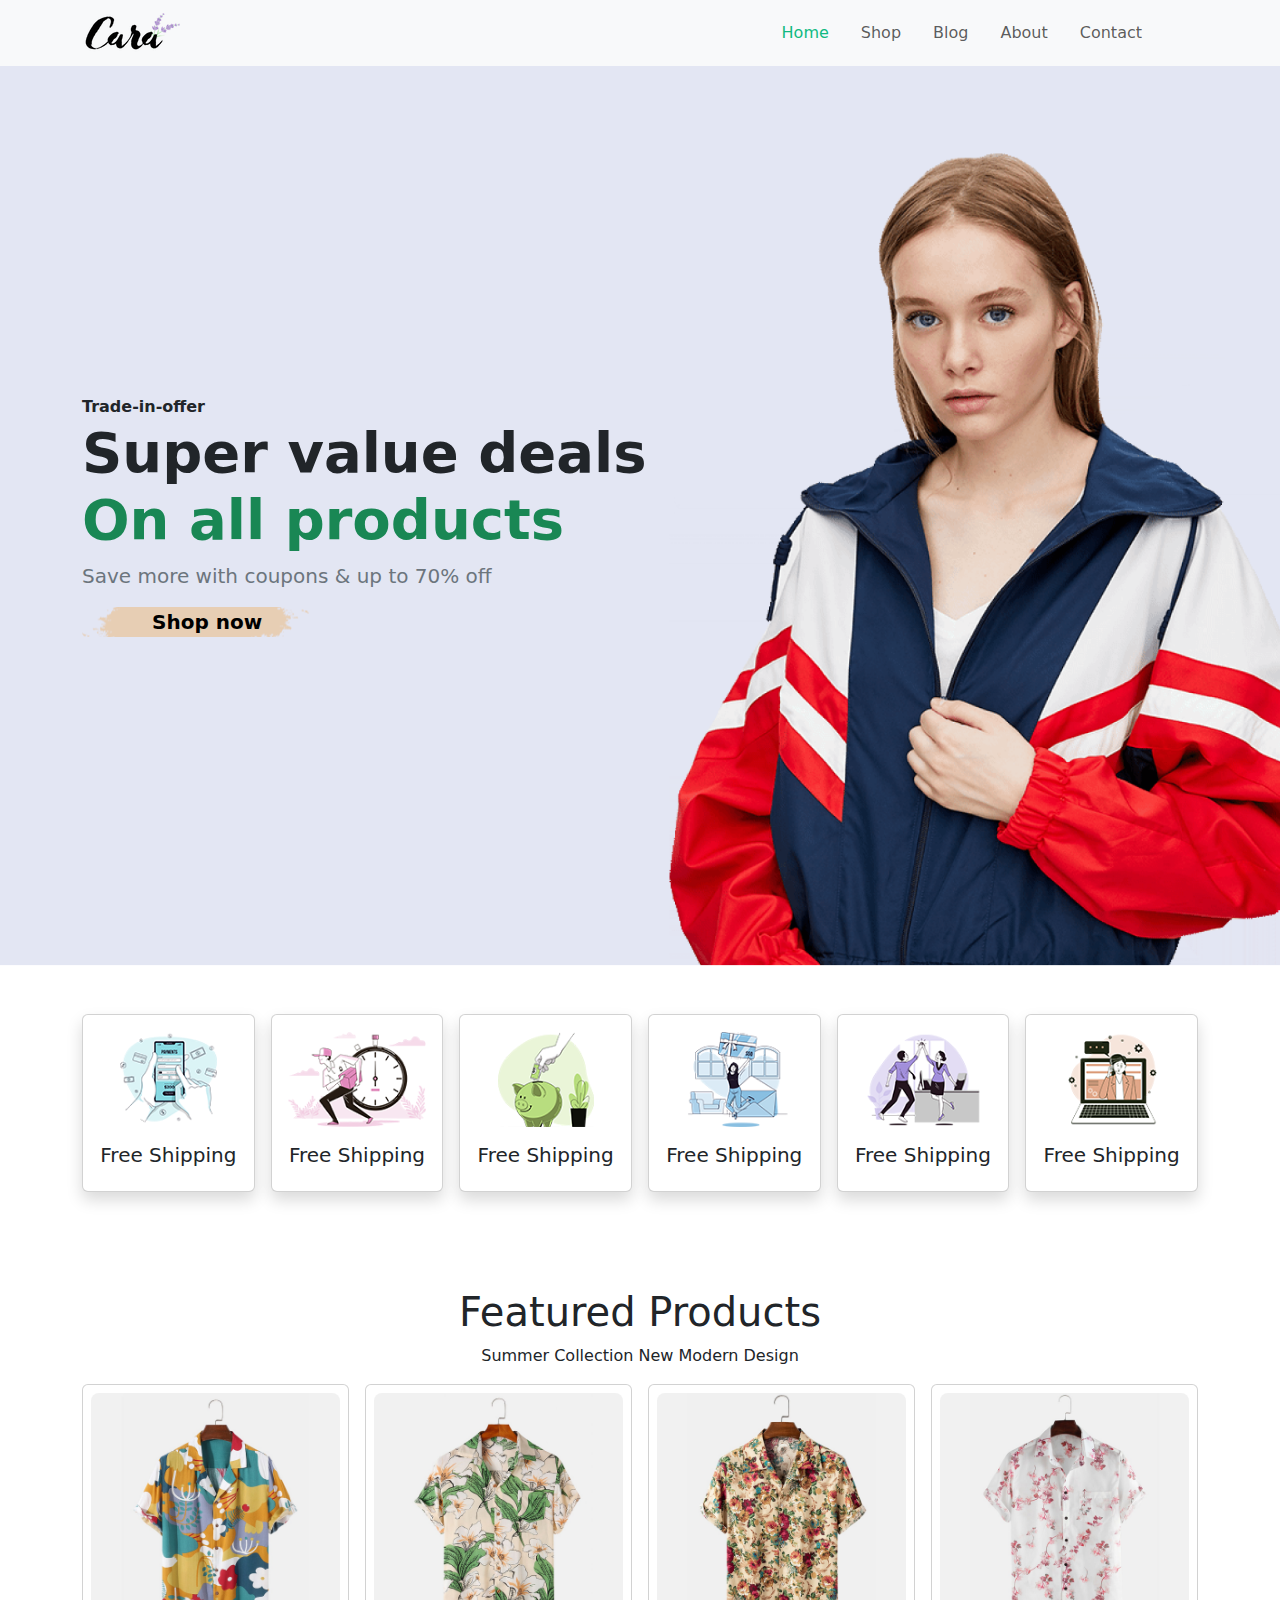
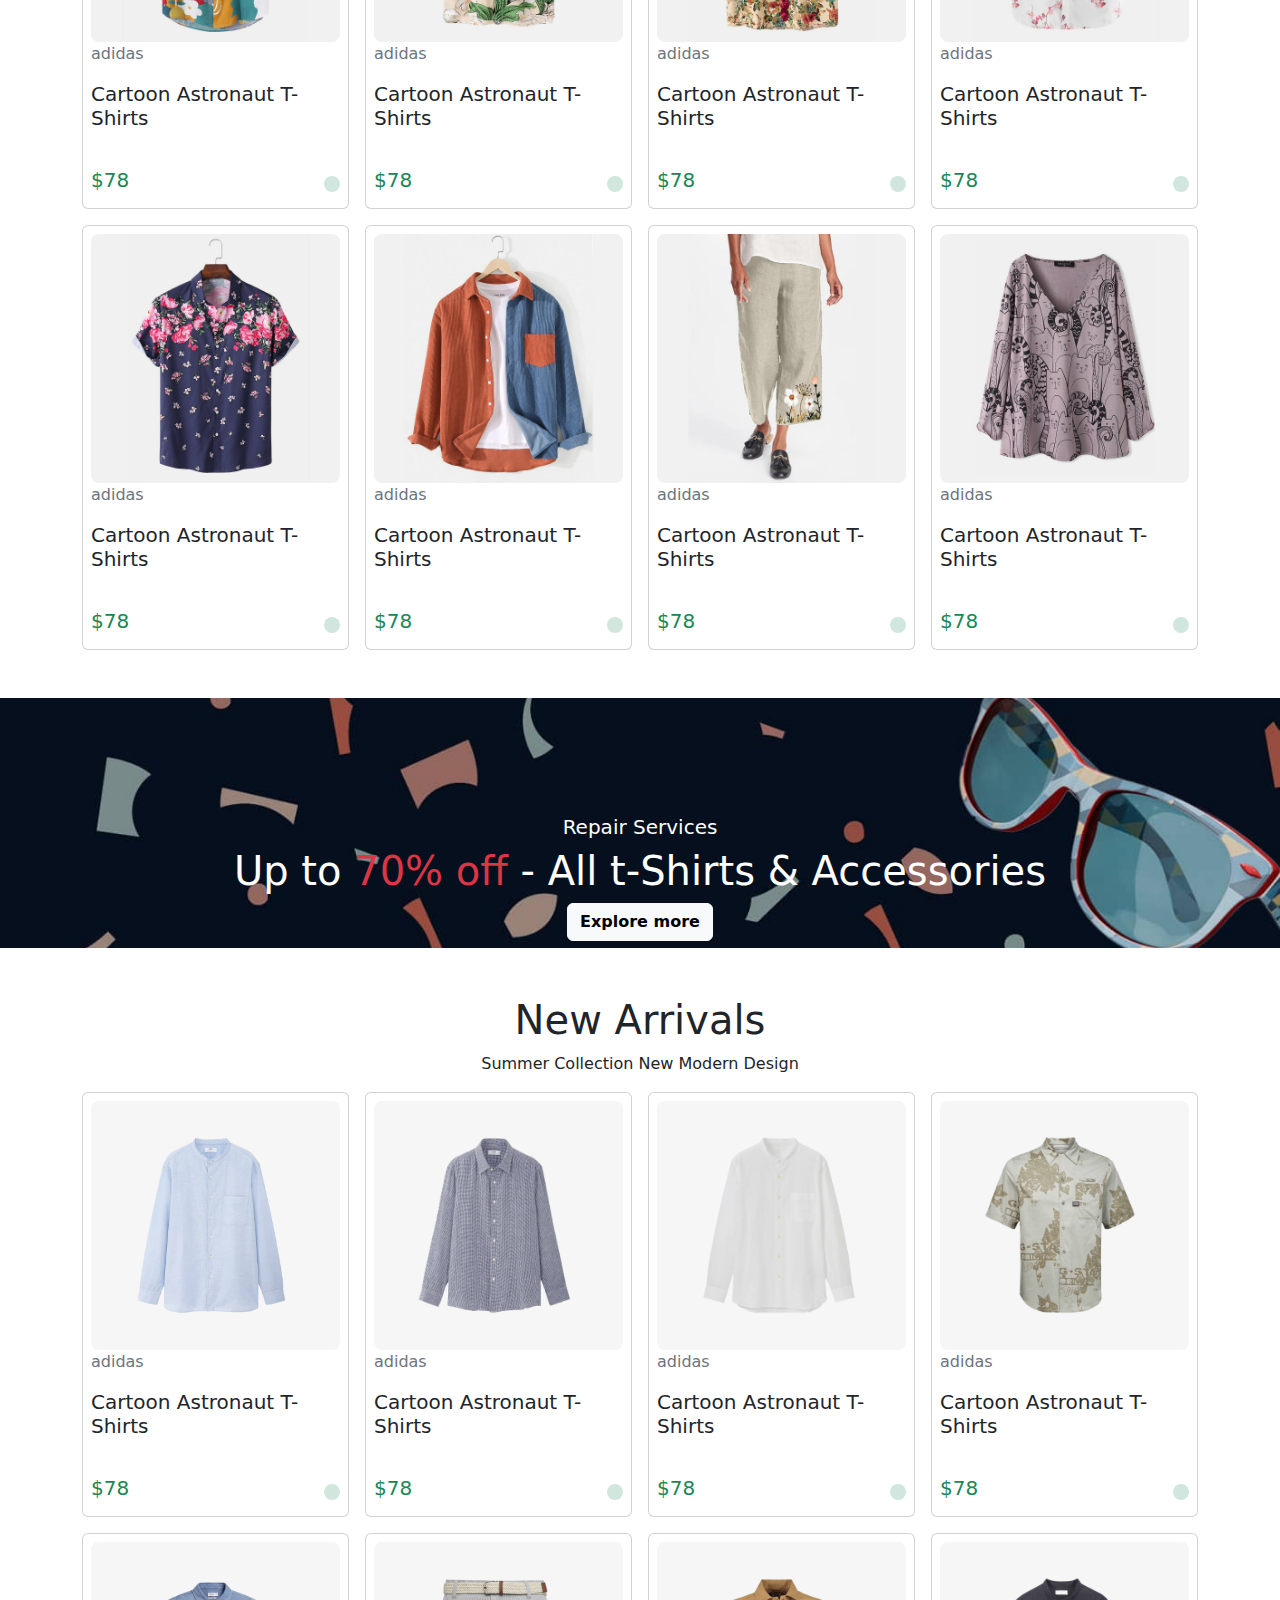
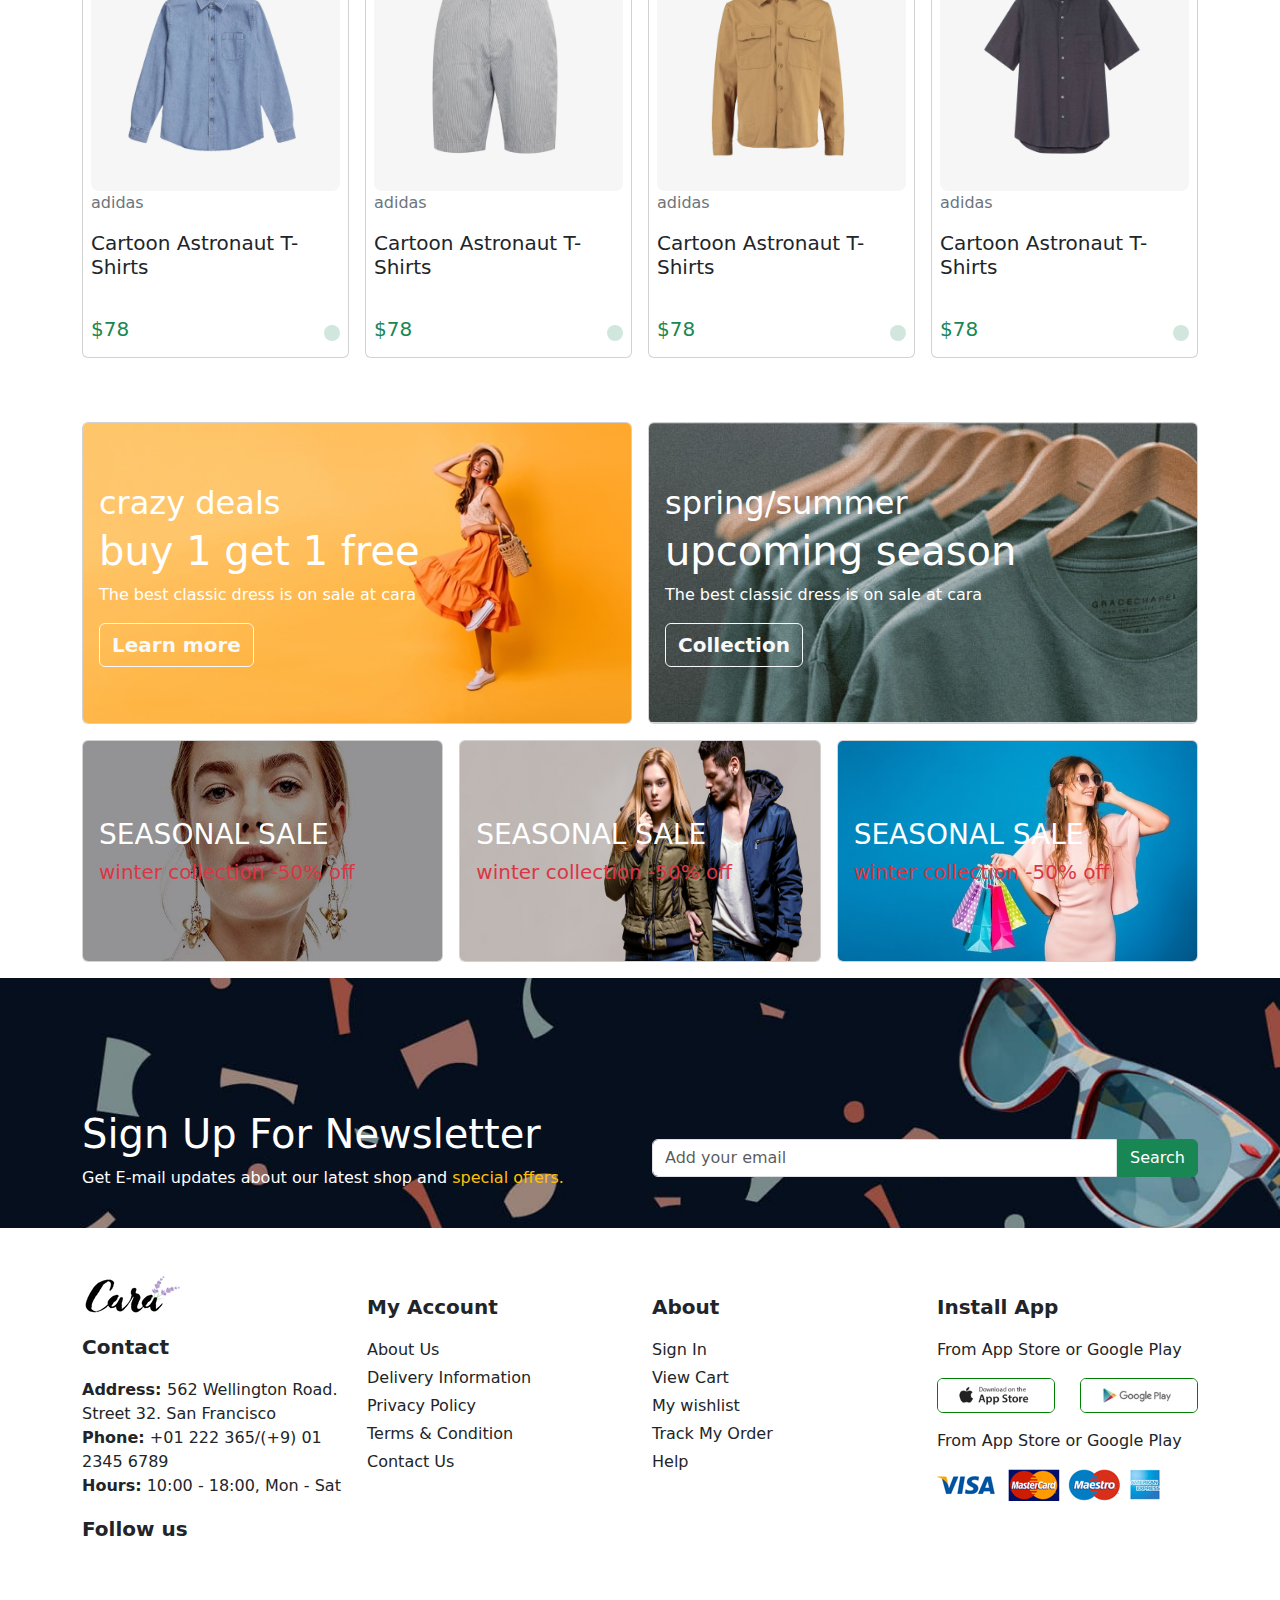
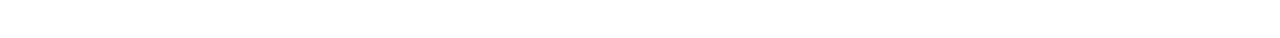
<file: index.html>
<!DOCTYPE html>
<html lang="en">
  <head>
    <meta charset="UTF-8" />
    <meta name="viewport" content="width=device-width, initial-scale=1.0" />
    <title>Document</title>
    <link rel="stylesheet" href="./css/bootstrap.css" />
    <link rel="stylesheet" href="./css/style.css" />
  </head>
  <body>
    <!-- nav -->
    <header class="navbar navbar-expand-lg bg-body-tertiary position-sticky top-0 z-1">
      <div class="container">
        <a class="navbar-brand" href="/">
          <img src="./img/logo.png" alt="cara" />
        </a>
        <button
          class="navbar-toggler"
          type="button"
          data-bs-toggle="collapse"
          data-bs-target="#navbarNav"
          aria-controls="navbarNav"
          aria-expanded="false"
          aria-label="Toggle navigation"
        >
          <span class="navbar-toggler-icon"></span>
        </button>
        <nav class="collapse navbar-collapse" id="navbarNav">
          <ul class="navbar-nav ms-auto">
            <li class="nav-item">
              <a class="nav-link fs-6 fw-medium me-3 active" href="./index.html"
                >Home</a
              >
            </li>
            <li class="nav-item">
              <a class="nav-link fs-6 fw-medium me-3" href="./pages/shop.html"
                >Shop</a
              >
            </li>
            <li class="nav-item">
              <a class="nav-link fs-6 fw-medium me-3" href="./pages/blog.html"
                >Blog</a
              >
            </li>
            <li class="nav-item">
              <a class="nav-link fs-6 fw-medium me-3" href="./pages/about.html"
                >About</a
              >
            </li>
            <li class="nav-item">
              <a
                class="nav-link fs-6 fw-medium me-3"
                href="./pages/contact.html"
                >Contact</a
              >
            </li>
            <li class="nav-item">
              <a class="nav-link fs-6 fw-medium me-3" href="#"
                ><iconify-icon
                  icon="ph:bag-light"
                  width="24"
                  height="24"
                ></iconify-icon
              ></a>
            </li>
          </ul>
        </nav>
      </div>
    </header>

    <main>
      <!-- hero -->
      <section class="hero-container">
        <div
          class="container d-flex flex-column justify-content-center"
          style="height: 100vh"
        >
          <b>Trade-in-offer</b>
          <h1 class="display-4 fw-bold">
            Super value deals <br />
            <span class="text-success">On all products</span>
          </h1>
          <p class="lead fw-normal text-secondary">
            Save more with coupons & up to 70% off
          </p>
          <a href="#" class="custom-btn text-black fs-5 fw-semibold"
            >Shop now</a
          >
        </div>
      </section>
      <!-- feature section -->
      <section class="container py-5">
        <div class="row g-3">
          <div class="col-6 col-sm-4 col-lg-2">
            <div class="card p-3 shadow">
              <img src="./img/features/f1.png" alt="" class="card-img-top" />
              <h5 class="card-title text-center mt-3">Free Shipping</h5>
            </div>
          </div>
          <div class="col-6 col-sm-4 col-lg-2">
            <div class="card p-3 shadow">
              <img src="./img/features/f2.png" alt="" class="card-img-top" />
              <h5 class="card-title text-center mt-3">Free Shipping</h5>
            </div>
          </div>
          <div class="col-6 col-sm-4 col-lg-2">
            <div class="card p-3 shadow">
              <img src="./img/features/f3.png" alt="" class="card-img-top" />
              <h5 class="card-title text-center mt-3">Free Shipping</h5>
            </div>
          </div>
          <div class="col-6 col-sm-4 col-lg-2">
            <div class="card p-3 shadow">
              <img src="./img/features/f4.png" alt="" class="card-img-top" />
              <h5 class="card-title text-center mt-3">Free Shipping</h5>
            </div>
          </div>
          <div class="col-6 col-sm-4 col-lg-2">
            <div class="card p-3 shadow">
              <img src="./img/features/f5.png" alt="" class="card-img-top" />
              <h5 class="card-title text-center mt-3">Free Shipping</h5>
            </div>
          </div>
          <div class="col-6 col-sm-4 col-lg-2">
            <div class="card p-3 shadow">
              <img src="./img/features/f6.png" alt="" class="card-img-top" />
              <h5 class="card-title text-center mt-3">Free Shipping</h5>
            </div>
          </div>
        </div>
      </section>
      <!-- featured products -->
      <section class="container py-5">
        <h1 class="text-center fs-1">Featured Products</h1>
        <p class="text-center fw-light text-capitalize">
          summer collection new modern design
        </p>

        <div class="row g-3 products-row">
          <div class="col-sm-6 col-md-4 col-lg-3">
            <div class="card p-2">
              <img
                class="card-img-top rounded-3"
                src="./img/products/f1.jpg"
                alt=""
              />
              <p class="text-secondary">adidas</p>
              <h5 class="card-title">Cartoon Astronaut T-Shirts</h5>
              <div class="review-stars fs-5 text-warning">
                <iconify-icon icon="material-symbols:star"></iconify-icon>
                <iconify-icon icon="material-symbols:star"></iconify-icon>
                <iconify-icon icon="material-symbols:star"></iconify-icon>
                <iconify-icon icon="material-symbols:star"></iconify-icon>
                <iconify-icon icon="material-symbols:star"></iconify-icon>
              </div>
              <div
                class="price-cart d-flex align-items-center justify-content-between"
              >
                <h5 class="text-success">$78</h5>
                <div
                  class="fs-3 bg-success-subtle text-success rounded-circle d-flex justify-content-center align-items-center p-2"
                >
                  <iconify-icon icon="mdi-light:cart"></iconify-icon>
                </div>
              </div>
            </div>
          </div>
          <div class="col-sm-6 col-md-4 col-lg-3">
            <div class="card p-2">
              <img
                class="card-img-top rounded-3"
                src="./img/products/f2.jpg"
                alt=""
              />
              <p class="text-secondary">adidas</p>
              <h5 class="card-title">Cartoon Astronaut T-Shirts</h5>
              <div class="review-stars fs-5 text-warning">
                <iconify-icon icon="material-symbols:star"></iconify-icon>
                <iconify-icon icon="material-symbols:star"></iconify-icon>
                <iconify-icon icon="material-symbols:star"></iconify-icon>
                <iconify-icon icon="material-symbols:star"></iconify-icon>
                <iconify-icon icon="material-symbols:star"></iconify-icon>
              </div>
              <div
                class="price-cart d-flex align-items-center justify-content-between"
              >
                <h5 class="text-success">$78</h5>
                <div
                  class="fs-3 bg-success-subtle text-success rounded-circle d-flex justify-content-center align-items-center p-2"
                >
                  <iconify-icon icon="mdi-light:cart"></iconify-icon>
                </div>
              </div>
            </div>
          </div>
          <div class="col-sm-6 col-md-4 col-lg-3">
            <div class="card p-2">
              <img
                class="card-img-top rounded-3"
                src="./img/products/f3.jpg"
                alt=""
              />
              <p class="text-secondary">adidas</p>
              <h5 class="card-title">Cartoon Astronaut T-Shirts</h5>
              <div class="review-stars fs-5 text-warning">
                <iconify-icon icon="material-symbols:star"></iconify-icon>
                <iconify-icon icon="material-symbols:star"></iconify-icon>
                <iconify-icon icon="material-symbols:star"></iconify-icon>
                <iconify-icon icon="material-symbols:star"></iconify-icon>
                <iconify-icon icon="material-symbols:star"></iconify-icon>
              </div>
              <div
                class="price-cart d-flex align-items-center justify-content-between"
              >
                <h5 class="text-success">$78</h5>
                <div
                  class="fs-3 bg-success-subtle text-success rounded-circle d-flex justify-content-center align-items-center p-2"
                >
                  <iconify-icon icon="mdi-light:cart"></iconify-icon>
                </div>
              </div>
            </div>
          </div>
          <div class="col-sm-6 col-md-4 col-lg-3">
            <div class="card p-2">
              <img
                class="card-img-top rounded-3"
                src="./img/products/f4.jpg"
                alt=""
              />
              <p class="text-secondary">adidas</p>
              <h5 class="card-title">Cartoon Astronaut T-Shirts</h5>
              <div class="review-stars fs-5 text-warning">
                <iconify-icon icon="material-symbols:star"></iconify-icon>
                <iconify-icon icon="material-symbols:star"></iconify-icon>
                <iconify-icon icon="material-symbols:star"></iconify-icon>
                <iconify-icon icon="material-symbols:star"></iconify-icon>
                <iconify-icon icon="material-symbols:star"></iconify-icon>
              </div>
              <div
                class="price-cart d-flex align-items-center justify-content-between"
              >
                <h5 class="text-success">$78</h5>
                <div
                  class="fs-3 bg-success-subtle text-success rounded-circle d-flex justify-content-center align-items-center p-2"
                >
                  <iconify-icon icon="mdi-light:cart"></iconify-icon>
                </div>
              </div>
            </div>
          </div>
          <div class="col-sm-6 col-md-4 col-lg-3">
            <div class="card p-2">
              <img
                class="card-img-top rounded-3"
                src="./img/products/f5.jpg"
                alt=""
              />
              <p class="text-secondary">adidas</p>
              <h5 class="card-title">Cartoon Astronaut T-Shirts</h5>
              <div class="review-stars fs-5 text-warning">
                <iconify-icon icon="material-symbols:star"></iconify-icon>
                <iconify-icon icon="material-symbols:star"></iconify-icon>
                <iconify-icon icon="material-symbols:star"></iconify-icon>
                <iconify-icon icon="material-symbols:star"></iconify-icon>
                <iconify-icon icon="material-symbols:star"></iconify-icon>
              </div>
              <div
                class="price-cart d-flex align-items-center justify-content-between"
              >
                <h5 class="text-success">$78</h5>
                <div
                  class="fs-3 bg-success-subtle text-success rounded-circle d-flex justify-content-center align-items-center p-2"
                >
                  <iconify-icon icon="mdi-light:cart"></iconify-icon>
                </div>
              </div>
            </div>
          </div>
          <div class="col-sm-6 col-md-4 col-lg-3">
            <div class="card p-2">
              <img
                class="card-img-top rounded-3"
                src="./img/products/f6.jpg"
                alt=""
              />
              <p class="text-secondary">adidas</p>
              <h5 class="card-title">Cartoon Astronaut T-Shirts</h5>
              <div class="review-stars fs-5 text-warning">
                <iconify-icon icon="material-symbols:star"></iconify-icon>
                <iconify-icon icon="material-symbols:star"></iconify-icon>
                <iconify-icon icon="material-symbols:star"></iconify-icon>
                <iconify-icon icon="material-symbols:star"></iconify-icon>
                <iconify-icon icon="material-symbols:star"></iconify-icon>
              </div>
              <div
                class="price-cart d-flex align-items-center justify-content-between"
              >
                <h5 class="text-success">$78</h5>
                <div
                  class="fs-3 bg-success-subtle text-success rounded-circle d-flex justify-content-center align-items-center p-2"
                >
                  <iconify-icon icon="mdi-light:cart"></iconify-icon>
                </div>
              </div>
            </div>
          </div>
          <div class="col-sm-6 col-md-4 col-lg-3">
            <div class="card p-2">
              <img
                class="card-img-top rounded-3"
                src="./img/products/f7.jpg"
                alt=""
              />
              <p class="text-secondary">adidas</p>
              <h5 class="card-title">Cartoon Astronaut T-Shirts</h5>
              <div class="review-stars fs-5 text-warning">
                <iconify-icon icon="material-symbols:star"></iconify-icon>
                <iconify-icon icon="material-symbols:star"></iconify-icon>
                <iconify-icon icon="material-symbols:star"></iconify-icon>
                <iconify-icon icon="material-symbols:star"></iconify-icon>
                <iconify-icon icon="material-symbols:star"></iconify-icon>
              </div>
              <div
                class="price-cart d-flex align-items-center justify-content-between"
              >
                <h5 class="text-success">$78</h5>
                <div
                  class="fs-3 bg-success-subtle text-success rounded-circle d-flex justify-content-center align-items-center p-2"
                >
                  <iconify-icon icon="mdi-light:cart"></iconify-icon>
                </div>
              </div>
            </div>
          </div>
          <div class="col-sm-6 col-md-4 col-lg-3">
            <div class="card p-2">
              <img
                class="card-img-top rounded-3"
                src="./img/products/f8.jpg"
                alt=""
              />
              <p class="text-secondary">adidas</p>
              <h5 class="card-title">Cartoon Astronaut T-Shirts</h5>
              <div class="review-stars fs-5 text-warning">
                <iconify-icon icon="material-symbols:star"></iconify-icon>
                <iconify-icon icon="material-symbols:star"></iconify-icon>
                <iconify-icon icon="material-symbols:star"></iconify-icon>
                <iconify-icon icon="material-symbols:star"></iconify-icon>
                <iconify-icon icon="material-symbols:star"></iconify-icon>
              </div>
              <div
                class="price-cart d-flex align-items-center justify-content-between"
              >
                <h5 class="text-success" class="text-success">$78</h5>
                <div
                  class="fs-3 bg-success-subtle text-success rounded-circle d-flex justify-content-center align-items-center p-2"
                >
                  <iconify-icon icon="mdi-light:cart"></iconify-icon>
                </div>
              </div>
            </div>
          </div>
        </div>
      </section>
      <!-- call to action banner -->
      <section class="banner">
        <div
          class="container text-white d-flex flex-column justify-content-center align-items-center text-center"
          style="height: 40vh"
        >
          <h5>Repair Services</h5>
          <h1>
            Up to <span class="text-danger">70% off </span>- All t-Shirts &
            Accessories
          </h1>
          <button class="btn btn-light fw-bold">Explore more</button>
        </div>
      </section>
      <!-- new arrivals -->
      <section class="container py-5">
        <h1 class="text-center fs-1">New Arrivals</h1>
        <p class="text-center fw-light text-capitalize">
          summer collection new modern design
        </p>
        <div class="row g-3 products-row">
          <div class="col-sm-6 col-md-4 col-lg-3">
            <div class="card p-2">
              <img
                class="card-img-top rounded-3"
                src="./img/products/n1.jpg"
                alt=""
              />
              <p class="text-secondary">adidas</p>
              <h5 class="card-title">Cartoon Astronaut T-Shirts</h5>
              <div class="review-stars fs-5 text-warning">
                <iconify-icon icon="material-symbols:star"></iconify-icon>
                <iconify-icon icon="material-symbols:star"></iconify-icon>
                <iconify-icon icon="material-symbols:star"></iconify-icon>
                <iconify-icon icon="material-symbols:star"></iconify-icon>
                <iconify-icon icon="material-symbols:star"></iconify-icon>
              </div>
              <div
                class="price-cart d-flex align-items-center justify-content-between"
              >
                <h5 class="text-success">$78</h5>
                <div
                  class="fs-3 bg-success-subtle text-success rounded-circle d-flex justify-content-center align-items-center p-2"
                >
                  <iconify-icon icon="mdi-light:cart"></iconify-icon>
                </div>
              </div>
            </div>
          </div>
          <div class="col-sm-6 col-md-4 col-lg-3">
            <div class="card p-2">
              <img
                class="card-img-top rounded-3"
                src="./img/products/n2.jpg"
                alt=""
              />
              <p class="text-secondary">adidas</p>
              <h5 class="card-title">Cartoon Astronaut T-Shirts</h5>
              <div class="review-stars fs-5 text-warning">
                <iconify-icon icon="material-symbols:star"></iconify-icon>
                <iconify-icon icon="material-symbols:star"></iconify-icon>
                <iconify-icon icon="material-symbols:star"></iconify-icon>
                <iconify-icon icon="material-symbols:star"></iconify-icon>
                <iconify-icon icon="material-symbols:star"></iconify-icon>
              </div>
              <div
                class="price-cart d-flex align-items-center justify-content-between"
              >
                <h5 class="text-success">$78</h5>
                <div
                  class="fs-3 bg-success-subtle text-success rounded-circle d-flex justify-content-center align-items-center p-2"
                >
                  <iconify-icon icon="mdi-light:cart"></iconify-icon>
                </div>
              </div>
            </div>
          </div>
          <div class="col-sm-6 col-md-4 col-lg-3">
            <div class="card p-2">
              <img
                class="card-img-top rounded-3"
                src="./img/products/n3.jpg"
                alt=""
              />
              <p class="text-secondary">adidas</p>
              <h5 class="card-title">Cartoon Astronaut T-Shirts</h5>
              <div class="review-stars fs-5 text-warning">
                <iconify-icon icon="material-symbols:star"></iconify-icon>
                <iconify-icon icon="material-symbols:star"></iconify-icon>
                <iconify-icon icon="material-symbols:star"></iconify-icon>
                <iconify-icon icon="material-symbols:star"></iconify-icon>
                <iconify-icon icon="material-symbols:star"></iconify-icon>
              </div>
              <div
                class="price-cart d-flex align-items-center justify-content-between"
              >
                <h5 class="text-success">$78</h5>
                <div
                  class="fs-3 bg-success-subtle text-success rounded-circle d-flex justify-content-center align-items-center p-2"
                >
                  <iconify-icon icon="mdi-light:cart"></iconify-icon>
                </div>
              </div>
            </div>
          </div>
          <div class="col-sm-6 col-md-4 col-lg-3">
            <div class="card p-2">
              <img
                class="card-img-top rounded-3"
                src="./img/products/n4.jpg"
                alt=""
              />
              <p class="text-secondary">adidas</p>
              <h5 class="card-title">Cartoon Astronaut T-Shirts</h5>
              <div class="review-stars fs-5 text-warning">
                <iconify-icon icon="material-symbols:star"></iconify-icon>
                <iconify-icon icon="material-symbols:star"></iconify-icon>
                <iconify-icon icon="material-symbols:star"></iconify-icon>
                <iconify-icon icon="material-symbols:star"></iconify-icon>
                <iconify-icon icon="material-symbols:star"></iconify-icon>
              </div>
              <div
                class="price-cart d-flex align-items-center justify-content-between"
              >
                <h5 class="text-success">$78</h5>
                <div
                  class="fs-3 bg-success-subtle text-success rounded-circle d-flex justify-content-center align-items-center p-2"
                >
                  <iconify-icon icon="mdi-light:cart"></iconify-icon>
                </div>
              </div>
            </div>
          </div>
          <div class="col-sm-6 col-md-4 col-lg-3">
            <div class="card p-2">
              <img
                class="card-img-top rounded-3"
                src="./img/products/n5.jpg"
                alt=""
              />
              <p class="text-secondary">adidas</p>
              <h5 class="card-title">Cartoon Astronaut T-Shirts</h5>
              <div class="review-stars fs-5 text-warning">
                <iconify-icon icon="material-symbols:star"></iconify-icon>
                <iconify-icon icon="material-symbols:star"></iconify-icon>
                <iconify-icon icon="material-symbols:star"></iconify-icon>
                <iconify-icon icon="material-symbols:star"></iconify-icon>
                <iconify-icon icon="material-symbols:star"></iconify-icon>
              </div>
              <div
                class="price-cart d-flex align-items-center justify-content-between"
              >
                <h5 class="text-success">$78</h5>
                <div
                  class="fs-3 bg-success-subtle text-success rounded-circle d-flex justify-content-center align-items-center p-2"
                >
                  <iconify-icon icon="mdi-light:cart"></iconify-icon>
                </div>
              </div>
            </div>
          </div>
          <div class="col-sm-6 col-md-4 col-lg-3">
            <div class="card p-2">
              <img
                class="card-img-top rounded-3"
                src="./img/products/n6.jpg"
                alt=""
              />
              <p class="text-secondary">adidas</p>
              <h5 class="card-title">Cartoon Astronaut T-Shirts</h5>
              <div class="review-stars fs-5 text-warning">
                <iconify-icon icon="material-symbols:star"></iconify-icon>
                <iconify-icon icon="material-symbols:star"></iconify-icon>
                <iconify-icon icon="material-symbols:star"></iconify-icon>
                <iconify-icon icon="material-symbols:star"></iconify-icon>
                <iconify-icon icon="material-symbols:star"></iconify-icon>
              </div>
              <div
                class="price-cart d-flex align-items-center justify-content-between"
              >
                <h5 class="text-success">$78</h5>
                <div
                  class="fs-3 bg-success-subtle text-success rounded-circle d-flex justify-content-center align-items-center p-2"
                >
                  <iconify-icon icon="mdi-light:cart"></iconify-icon>
                </div>
              </div>
            </div>
          </div>
          <div class="col-sm-6 col-md-4 col-lg-3">
            <div class="card p-2">
              <img
                class="card-img-top rounded-3"
                src="./img/products/n7.jpg"
                alt=""
              />
              <p class="text-secondary">adidas</p>
              <h5 class="card-title">Cartoon Astronaut T-Shirts</h5>
              <div class="review-stars fs-5 text-warning">
                <iconify-icon icon="material-symbols:star"></iconify-icon>
                <iconify-icon icon="material-symbols:star"></iconify-icon>
                <iconify-icon icon="material-symbols:star"></iconify-icon>
                <iconify-icon icon="material-symbols:star"></iconify-icon>
                <iconify-icon icon="material-symbols:star"></iconify-icon>
              </div>
              <div
                class="price-cart d-flex align-items-center justify-content-between"
              >
                <h5 class="text-success">$78</h5>
                <div
                  class="fs-3 bg-success-subtle text-success rounded-circle d-flex justify-content-center align-items-center p-2"
                >
                  <iconify-icon icon="mdi-light:cart"></iconify-icon>
                </div>
              </div>
            </div>
          </div>
          <div class="col-sm-6 col-md-4 col-lg-3">
            <div class="card p-2">
              <img
                class="card-img-top rounded-3"
                src="./img/products/n8.jpg"
                alt=""
              />
              <p class="text-secondary">adidas</p>
              <h5 class="card-title">Cartoon Astronaut T-Shirts</h5>
              <div class="review-stars fs-5 text-warning">
                <iconify-icon icon="material-symbols:star"></iconify-icon>
                <iconify-icon icon="material-symbols:star"></iconify-icon>
                <iconify-icon icon="material-symbols:star"></iconify-icon>
                <iconify-icon icon="material-symbols:star"></iconify-icon>
                <iconify-icon icon="material-symbols:star"></iconify-icon>
              </div>
              <div
                class="price-cart d-flex align-items-center justify-content-between"
              >
                <h5 class="text-success" class="text-success">$78</h5>
                <div
                  class="fs-3 bg-success-subtle text-success rounded-circle d-flex justify-content-center align-items-center p-2"
                >
                  <iconify-icon icon="mdi-light:cart"></iconify-icon>
                </div>
              </div>
            </div>
          </div>
        </div>
      </section>
      <!-- call to action banner -->
      <section class="container py-3">
        <div class="row g-3">
          <div class="col-md-6 col-lg-6">
            <div class="card">
              <img src="./img/banner/b17.jpg" class="card-img" alt="..."
              /style="height: 300px;">
              <div
                class="card-img-overlay text-white d-flex flex-column justify-content-center"
              >
                <p class="card-text fs-2 m-0">crazy deals</p>
                <h1 class="card-title">buy 1 get 1 free</h1>
                <p class="card-text">
                  The best classic dress is on sale at cara
                </p>
                <div>
                  <button class="btn btn-outline-light fs-5 fw-semibold">
                    Learn more
                  </button>
                </div>
              </div>
            </div>
          </div>
          <div class="col-md-6 col-lg-6">
            <div class="card">
              <img src="./img/banner/b10.jpg" class="card-img" alt="..."
              /style="height: 300px;">
              <div
                class="card-img-overlay text-white d-flex flex-column justify-content-center"
              >
                <p class="card-text fs-2 m-0">spring/summer</p>
                <h1 class="card-title">upcoming season</h1>
                <p class="card-text">
                  The best classic dress is on sale at cara
                </p>
                <div>
                  <button class="btn btn-outline-light fs-5 fw-semibold">
                    Collection
                  </button>
                </div>
              </div>
            </div>
          </div>
          <!-- three banner -->
          <div class="col-md-4">
            <div class="card">
              <img
                src="./img/banner/b7.jpg"
                class="card-img"
                alt="..."
                style="height: 220px"
              />
              <div
                class="card-img-overlay text-white d-flex flex-column justify-content-center"
              >
                <h3 class="card-title text-uppercase">seasonal sale</h3>
                <h4 class="card-text text-danger fs-5">
                  winter collection -50% off
                </h4>
              </div>
            </div>
          </div>
          <div class="col-md-4">
            <div class="card">
              <img
                src="./img/banner/b4.jpg"
                class="card-img"
                alt="..."
                style="height: 220px"
              />
              <div
                class="card-img-overlay text-white d-flex flex-column justify-content-center"
              >
                <h3 class="card-title text-uppercase">seasonal sale</h3>
                <h4 class="card-text text-danger fs-5">
                  winter collection -50% off
                </h4>
              </div>
            </div>
          </div>
          <div class="col-md-4">
            <div class="card">
              <img
                src="./img/banner/b18.jpg"
                class="card-img"
                alt="..."
                style="height: 220px"
              />
              <div
                class="card-img-overlay text-white d-flex flex-column justify-content-center"
              >
                <h3 class="card-title text-uppercase">seasonal sale</h3>
                <h4 class="card-text text-danger fs-5">
                  winter collection -50% off
                </h4>
              </div>
            </div>
          </div>
        </div>
      </section>
      <!-- newsletter section -->
      <section class="banner">
        <div class="container text-white">
          <div
            class="row d-flex justify-content-center align-items-center text-center text-md-start"
            style="height: 40vh"
          >
            <div class="col-md-6">
              <h1 class="text-capitalize">sign up for newsletter</h1>
              <p>
                Get E-mail updates about our latest shop and
                <span class="text-warning">special offers.</span>
              </p>
            </div>
            <div class="col-md-6">
              <form class="d-flex" role="email">
                <input
                  class="form-control rounded-0 rounded-start"
                  type="email"
                  placeholder="Add your email"
                  aria-label="Search"
                />
                <button
                  class="btn btn-success rounded-0 rounded-end"
                  type="submit"
                >
                  Search
                </button>
              </form>
            </div>
          </div>
        </div>
      </section>
    </main>

    <!-- footer -->
    <footer class="container py-5">
      <div class="row g-sm-2 g-md-4">
        <div class="col-sm-6 col-md-4 col-lg-3">
          <a href="/" class="navbar-brand">
            <img src="./img/logo.png" alt="cara logo" class="img-fluid" />
          </a>
          <p class="my-3 fw-semibold fs-5">Contact</p>
          <ul class="list-group">
            <li class="list-group">
              <article>
                <b>Address: </b> 562 Wellington Road. Street 32. San Francisco
              </article>
            </li>
            <li class="list-group">
              <article><b>Phone:</b> +01 222 365/(+9) 01 2345 6789</article>
            </li>
            <li class="list-group">
              <article><b>Hours:</b> 10:00 - 18:00, Mon - Sat</article>
            </li>
          </ul>
          <p class="my-3 fw-semibold fs-5">Follow us</p>
          <a
            href="https://www.facebook.com"
            target="_blank"
            class="link-offset-2 link-underline link-underline-opacity-0 fs-5 me-1 link-dark"
          >
            <iconify-icon icon="vaadin:facebook"></iconify-icon>
          </a>
          <a
            href="https://www.x.com"
            target="_blank"
            class="link-offset-2 link-underline link-underline-opacity-0 fs-5 me-1 link-dark"
          >
            <iconify-icon icon="vaadin:twitter"></iconify-icon>
          </a>
          <a
            href="https://www.instagram.com"
            target="_blank"
            class="link-offset-2 link-underline link-underline-opacity-0 fs-5 me-1 link-dark"
          >
            <iconify-icon icon="ri:instagram-line"></iconify-icon>
          </a>
          <a
            href="https://www.pinterest.com"
            target="_blank"
            class="link-offset-2 link-underline link-underline-opacity-0 fs-5 me-1 link-dark"
          >
            <iconify-icon icon="hugeicons:pinterest"></iconify-icon>
          </a>
          <a
            href="https://www.youtube.com"
            target="_blank"
            class="link-offset-2 link-underline link-underline-opacity-0 fs-5 me-1 link-dark"
          >
            <iconify-icon icon="mingcute:youtube-fill"></iconify-icon>
          </a>
        </div>
        <div class="col-sm-6 col-md-4 col-lg-3">
          <p class="my-3 fw-semibold fs-5">My Account</p>
          <ul class="navbar-nav">
            <li class="nav-item">
              <a class="nav-link py-0 pb-1" href="#">About Us</a>
            </li>
            <li class="nav-item">
              <a class="nav-link py-0 pb-1" href="#"
                >Delivery Information</a
              >
            </li>
            <li class="nav-item">
              <a class="nav-link py-0 pb-1" href="#"
                >Privacy Policy</a
              >
            </li>
            <li class="nav-item">
              <a class="nav-link py-0 pb-1" href="#"
                >Terms & Condition</a
              >
            </li>
            <li class="nav-item">
              <a class="nav-link py-0" href="#">Contact Us</a>
            </li>
          </ul>
        </div>
        <div class="col-sm-6 col-md-4 col-lg-3">
          <p class="my-3 fw-semibold fs-5">About</p>
          <ul class="navbar-nav">
            <li class="nav-item">
              <a class="nav-link py-0 pb-1" href="#">Sign In</a>
            </li>
            <li class="nav-item">
              <a class="nav-link py-0 pb-1" href="#">View Cart</a>
            </li>
            <li class="nav-item">
              <a class="nav-link py-0 pb-1" href="#">My wishlist</a>
            </li>
            <li class="nav-item">
              <a class="nav-link py-0 pb-1" href="#"
                >Track My Order</a
              >
            </li>
            <li class="nav-item">
              <a class="nav-link py-0" href="#">Help</a>
            </li>
          </ul>
        </div>
        <div class="col-sm-6 col-md-4 col-lg-3">
          <p class="my-3 fw-semibold fs-5">Install App</p>
          <p>From App Store or Google Play</p>
          <div class="row">
            <div class="col-6">
              <a href="#">
                <img
                  src="./img/pay/app.jpg"
                  class="app-img rounded img-fluid"
                  alt=""
                />
              </a>
            </div>
            <div class="col-6">
              <a href="#">
                <img
                  src="./img/pay/play.jpg"
                  class="app-img rounded img-fluid"
                  alt=""
                />
              </a>
            </div>
          </div>
          <p class="mt-3">From App Store or Google Play</p>
          <a href="#" class="navbar-brand">
            <img src="./img/pay/pay.png" alt="" class="img-fluid" />
          </a>
        </div>
      </div>
    </footer>

    <!-- icon js -->
    <script src="./js/icon.js"></script>
    <!-- bootstrap js -->
    <script src="./js/bootstrap.js"></script>
    <!-- script js -->
     <script src="./js/script.js"></script>
  </body>
</html>
</file>
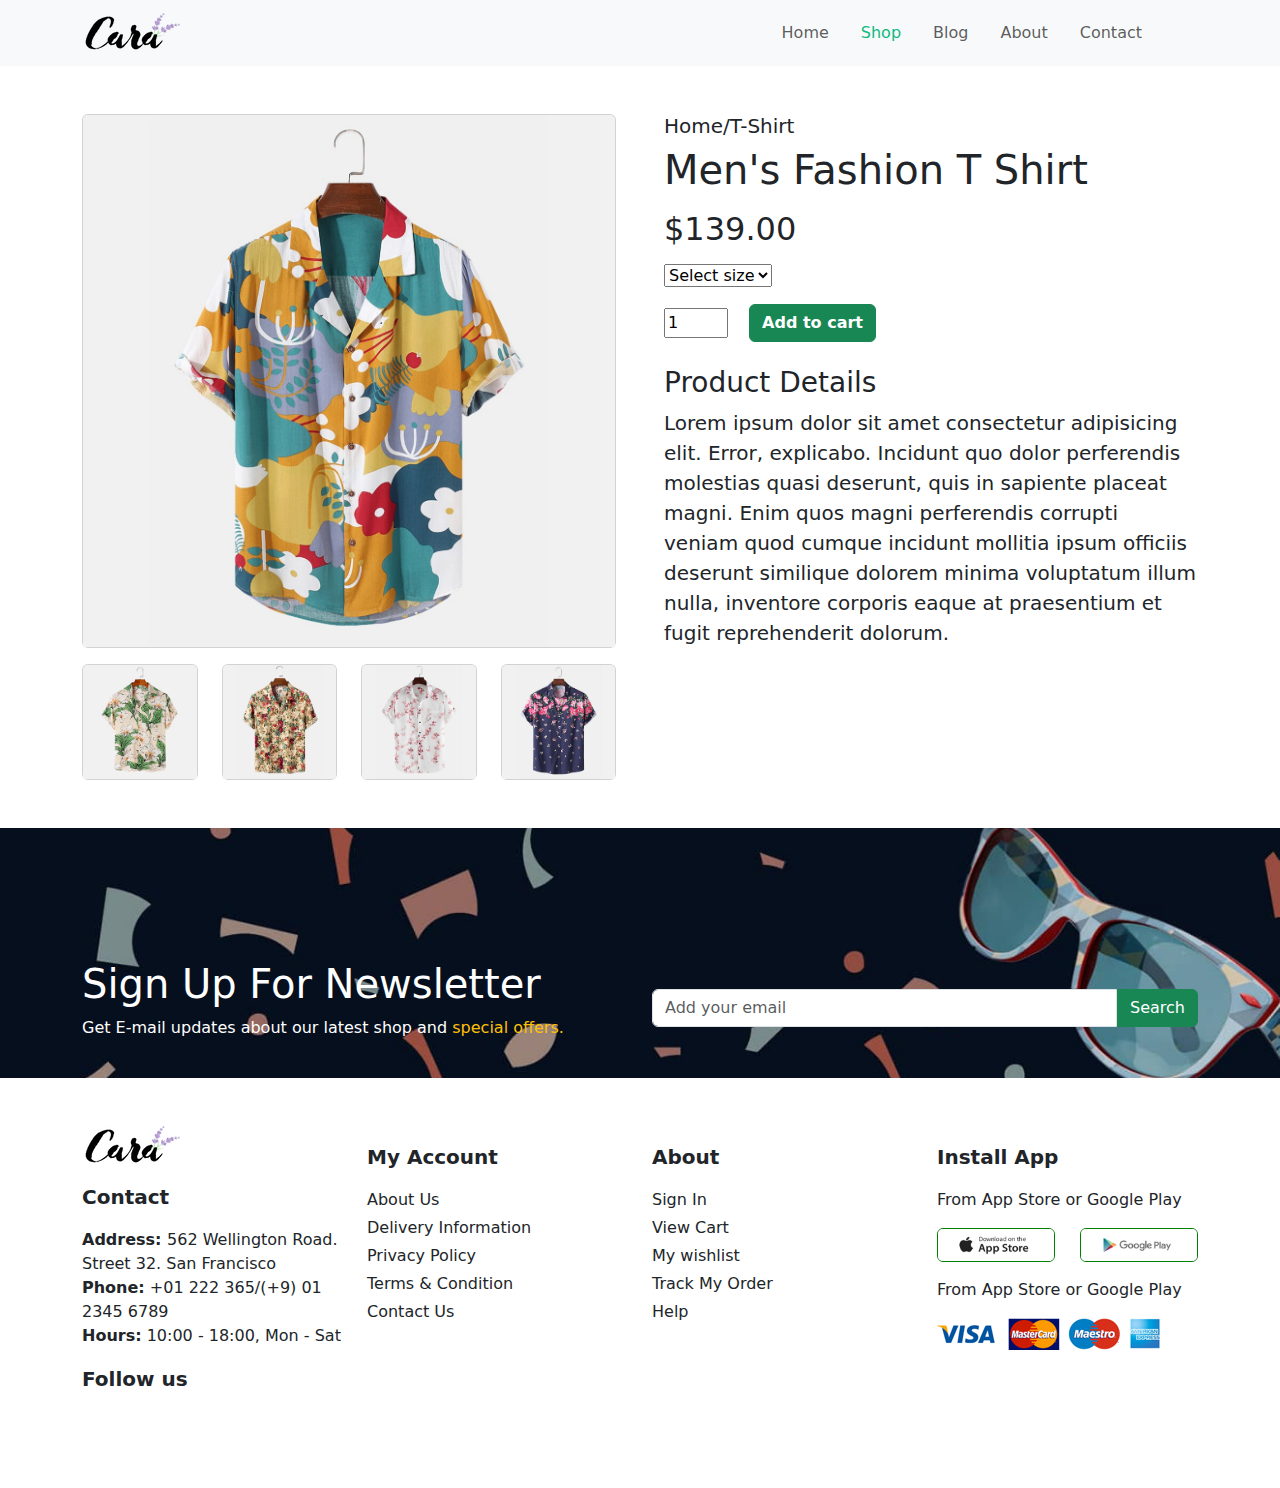
<file: singleProduct.html>
<!DOCTYPE html>
<html lang="en">
  <head>
    <meta charset="UTF-8" />
    <meta name="viewport" content="width=device-width, initial-scale=1.0" />
    <title>Document</title>
    <link rel="stylesheet" href="./css/bootstrap.css" />
    <link rel="stylesheet" href="./css/style.css" />
  </head>
  <body>
    <!-- nav -->
    <header
      class="navbar navbar-expand-lg bg-body-tertiary position-sticky top-0 z-1"
    >
      <div class="container">
        <a class="navbar-brand" href="/">
          <img src="./img/logo.png" alt="cara" />
        </a>
        <button
          class="navbar-toggler"
          type="button"
          data-bs-toggle="collapse"
          data-bs-target="#navbarNav"
          aria-controls="navbarNav"
          aria-expanded="false"
          aria-label="Toggle navigation"
        >
          <span class="navbar-toggler-icon"></span>
        </button>
        <nav class="collapse navbar-collapse" id="navbarNav">
          <ul class="navbar-nav ms-auto">
            <li class="nav-item">
              <a class="nav-link fs-6 fw-medium me-3 " href="./index.html"
                >Home</a
              >
            </li>
            <li class="nav-item">
              <a class="nav-link fs-6 fw-medium me-3 active" href="./pages/shop.html"
                >Shop</a
              >
            </li>
            <li class="nav-item">
              <a class="nav-link fs-6 fw-medium me-3" href="./pages/blog.html"
                >Blog</a
              >
            </li>
            <li class="nav-item">
              <a class="nav-link fs-6 fw-medium me-3" href="./pages/about.html"
                >About</a
              >
            </li>
            <li class="nav-item">
              <a
                class="nav-link fs-6 fw-medium me-3"
                href="./pages/contact.html"
                >Contact</a
              >
            </li>
            <li class="nav-item">
              <a class="nav-link fs-6 fw-medium me-3" href="#"
                ><iconify-icon
                  icon="ph:bag-light"
                  width="24"
                  height="24"
                ></iconify-icon
              ></a>
            </li>
          </ul>
        </nav>
      </div>
    </header>

    <main>
      <!-- single product view section -->
      <section class="container py-5">
        <div class="row g-5">
          <!-- product img -->
          <div class="col-md-6">
            <div class="card">
              <img
                src="./img/products/f1.jpg"
                class="card-img-top object-fit-cover"
                alt=""
                id="product-view-img"
              />
            </div>
            <div class="row mt-3">
              <div class="col-3">
                <div class="card">
                  <img
                    src="./img/products/f2.jpg"
                    alt=""
                    class="card-img-top product-img"
                  />
                </div>
              </div>
              <div class="col-3">
                <div class="card">
                  <img
                    src="./img/products/f3.jpg"
                    alt=""
                    class="card-img-top product-img"
                  />
                </div>
              </div>
              <div class="col-3">
                <div class="card">
                  <img
                    src="./img/products/f4.jpg"
                    alt=""
                    class="card-img-top product-img"
                  />
                </div>
              </div>
              <div class="col-3">
                <div class="card">
                  <img
                    src="./img/products/f5.jpg"
                    alt=""
                    class="card-img-top product-img"
                  />
                </div>
              </div>
            </div>
          </div>
          <!-- product description -->
          <div class="col-md-6">
            <h5>Home/T-Shirt</h5>
            <h1>Men's Fashion T Shirt</h1>
            <h2 class="my-3">$139.00</h2>
            <select>
              <option selected>Select size</option>
              <option>M</option>
              <option>N</option>
              <option>L</option>
              <option>XL</option>
              <option>XXL</option>
            </select>
            <div class="mt-3">
              <input
                type="number"
                min="1"
                max="10"
                value="1"
                class="me-3"
                style="width: 64px"
              />
              <button class="btn btn-success fw-semibold">Add to cart</button>
            </div>
            <div class="pt-4">
              <h3>Product Details</h3>
              <p class="fs-5">
                Lorem ipsum dolor sit amet consectetur adipisicing elit. Error,
                explicabo. Incidunt quo dolor perferendis molestias quasi
                deserunt, quis in sapiente placeat magni. Enim quos magni
                perferendis corrupti veniam quod cumque incidunt mollitia ipsum
                officiis deserunt similique dolorem minima voluptatum illum
                nulla, inventore corporis eaque at praesentium et fugit
                reprehenderit dolorum.
              </p>
            </div>
          </div>
        </div>
      </section>
      <!-- newsletter section -->
      <section class="banner">
        <div class="container text-white">
          <div
            class="row d-flex justify-content-center align-items-center text-center text-md-start"
            style="height: 40vh"
          >
            <div class="col-md-6">
              <h1 class="text-capitalize">sign up for newsletter</h1>
              <p>
                Get E-mail updates about our latest shop and
                <span class="text-warning">special offers.</span>
              </p>
            </div>
            <div class="col-md-6">
              <form class="d-flex" role="email">
                <input
                  class="form-control rounded-0 rounded-start"
                  type="email"
                  placeholder="Add your email"
                  aria-label="Search"
                />
                <button
                  class="btn btn-success rounded-0 rounded-end"
                  type="submit"
                >
                  Search
                </button>
              </form>
            </div>
          </div>
        </div>
      </section>
    </main>

    <!-- footer -->
    <footer class="container py-5">
      <div class="row g-sm-2 g-md-4">
        <div class="col-sm-6 col-md-4 col-lg-3">
          <a href="/" class="navbar-brand">
            <img src="./img/logo.png" alt="cara logo" class="img-fluid" />
          </a>
          <p class="my-3 fw-semibold fs-5">Contact</p>
          <ul class="list-group">
            <li class="list-group">
              <article>
                <b>Address: </b> 562 Wellington Road. Street 32. San Francisco
              </article>
            </li>
            <li class="list-group">
              <article><b>Phone:</b> +01 222 365/(+9) 01 2345 6789</article>
            </li>
            <li class="list-group">
              <article><b>Hours:</b> 10:00 - 18:00, Mon - Sat</article>
            </li>
          </ul>
          <p class="my-3 fw-semibold fs-5">Follow us</p>
          <a
            href="https://www.facebook.com"
            target="_blank"
            class="link-offset-2 link-underline link-underline-opacity-0 fs-5 me-1 link-dark"
          >
            <iconify-icon icon="vaadin:facebook"></iconify-icon>
          </a>
          <a
            href="https://www.x.com"
            target="_blank"
            class="link-offset-2 link-underline link-underline-opacity-0 fs-5 me-1 link-dark"
          >
            <iconify-icon icon="vaadin:twitter"></iconify-icon>
          </a>
          <a
            href="https://www.instagram.com"
            target="_blank"
            class="link-offset-2 link-underline link-underline-opacity-0 fs-5 me-1 link-dark"
          >
            <iconify-icon icon="ri:instagram-line"></iconify-icon>
          </a>
          <a
            href="https://www.pinterest.com"
            target="_blank"
            class="link-offset-2 link-underline link-underline-opacity-0 fs-5 me-1 link-dark"
          >
            <iconify-icon icon="hugeicons:pinterest"></iconify-icon>
          </a>
          <a
            href="https://www.youtube.com"
            target="_blank"
            class="link-offset-2 link-underline link-underline-opacity-0 fs-5 me-1 link-dark"
          >
            <iconify-icon icon="mingcute:youtube-fill"></iconify-icon>
          </a>
        </div>
        <div class="col-sm-6 col-md-4 col-lg-3">
          <p class="my-3 fw-semibold fs-5">My Account</p>
          <ul class="navbar-nav">
            <li class="nav-item">
              <a class="nav-link py-0 pb-1" href="#">About Us</a>
            </li>
            <li class="nav-item">
              <a class="nav-link py-0 pb-1" href="#">Delivery Information</a>
            </li>
            <li class="nav-item">
              <a class="nav-link py-0 pb-1" href="#">Privacy Policy</a>
            </li>
            <li class="nav-item">
              <a class="nav-link py-0 pb-1" href="#">Terms & Condition</a>
            </li>
            <li class="nav-item">
              <a class="nav-link py-0" href="#">Contact Us</a>
            </li>
          </ul>
        </div>
        <div class="col-sm-6 col-md-4 col-lg-3">
          <p class="my-3 fw-semibold fs-5">About</p>
          <ul class="navbar-nav">
            <li class="nav-item">
              <a class="nav-link py-0 pb-1" href="#">Sign In</a>
            </li>
            <li class="nav-item">
              <a class="nav-link py-0 pb-1" href="#">View Cart</a>
            </li>
            <li class="nav-item">
              <a class="nav-link py-0 pb-1" href="#">My wishlist</a>
            </li>
            <li class="nav-item">
              <a class="nav-link py-0 pb-1" href="#">Track My Order</a>
            </li>
            <li class="nav-item">
              <a class="nav-link py-0" href="#">Help</a>
            </li>
          </ul>
        </div>
        <div class="col-sm-6 col-md-4 col-lg-3">
          <p class="my-3 fw-semibold fs-5">Install App</p>
          <p>From App Store or Google Play</p>
          <div class="row">
            <div class="col-6">
              <a href="#">
                <img
                  src="./img/pay/app.jpg"
                  class="app-img rounded img-fluid"
                  alt=""
                />
              </a>
            </div>
            <div class="col-6">
              <a href="#">
                <img
                  src="./img/pay/play.jpg"
                  class="app-img rounded img-fluid"
                  alt=""
                />
              </a>
            </div>
          </div>
          <p class="mt-3">From App Store or Google Play</p>
          <a href="#" class="navbar-brand">
            <img src="./img/pay/pay.png" alt="" class="img-fluid" />
          </a>
        </div>
      </div>
    </footer>
    <!-- functionality js -->
    <script>
      const productImages = document.querySelectorAll(".product-img");
      const productViewImage = document.querySelector("#product-view-img");

      function getQueryParameter(name) {
        const urlParams = new URLSearchParams(window.location.search);
        return urlParams.get(name);
      }

      const imgSrc = getQueryParameter("imgSrc");

      if (imgSrc) {
        productViewImage.src = imgSrc;
      }

      productImages.forEach((productImage) => {
        productImage.addEventListener("click", function () {
          productViewImage.src = this.src;
        });
      });
    </script>
    <!-- icon js -->
    <script src="./js/icon.js"></script>
    <!-- bootstrap js -->
    <script src="./js/bootstrap.js"></script>
  </body>
</html>
</file>
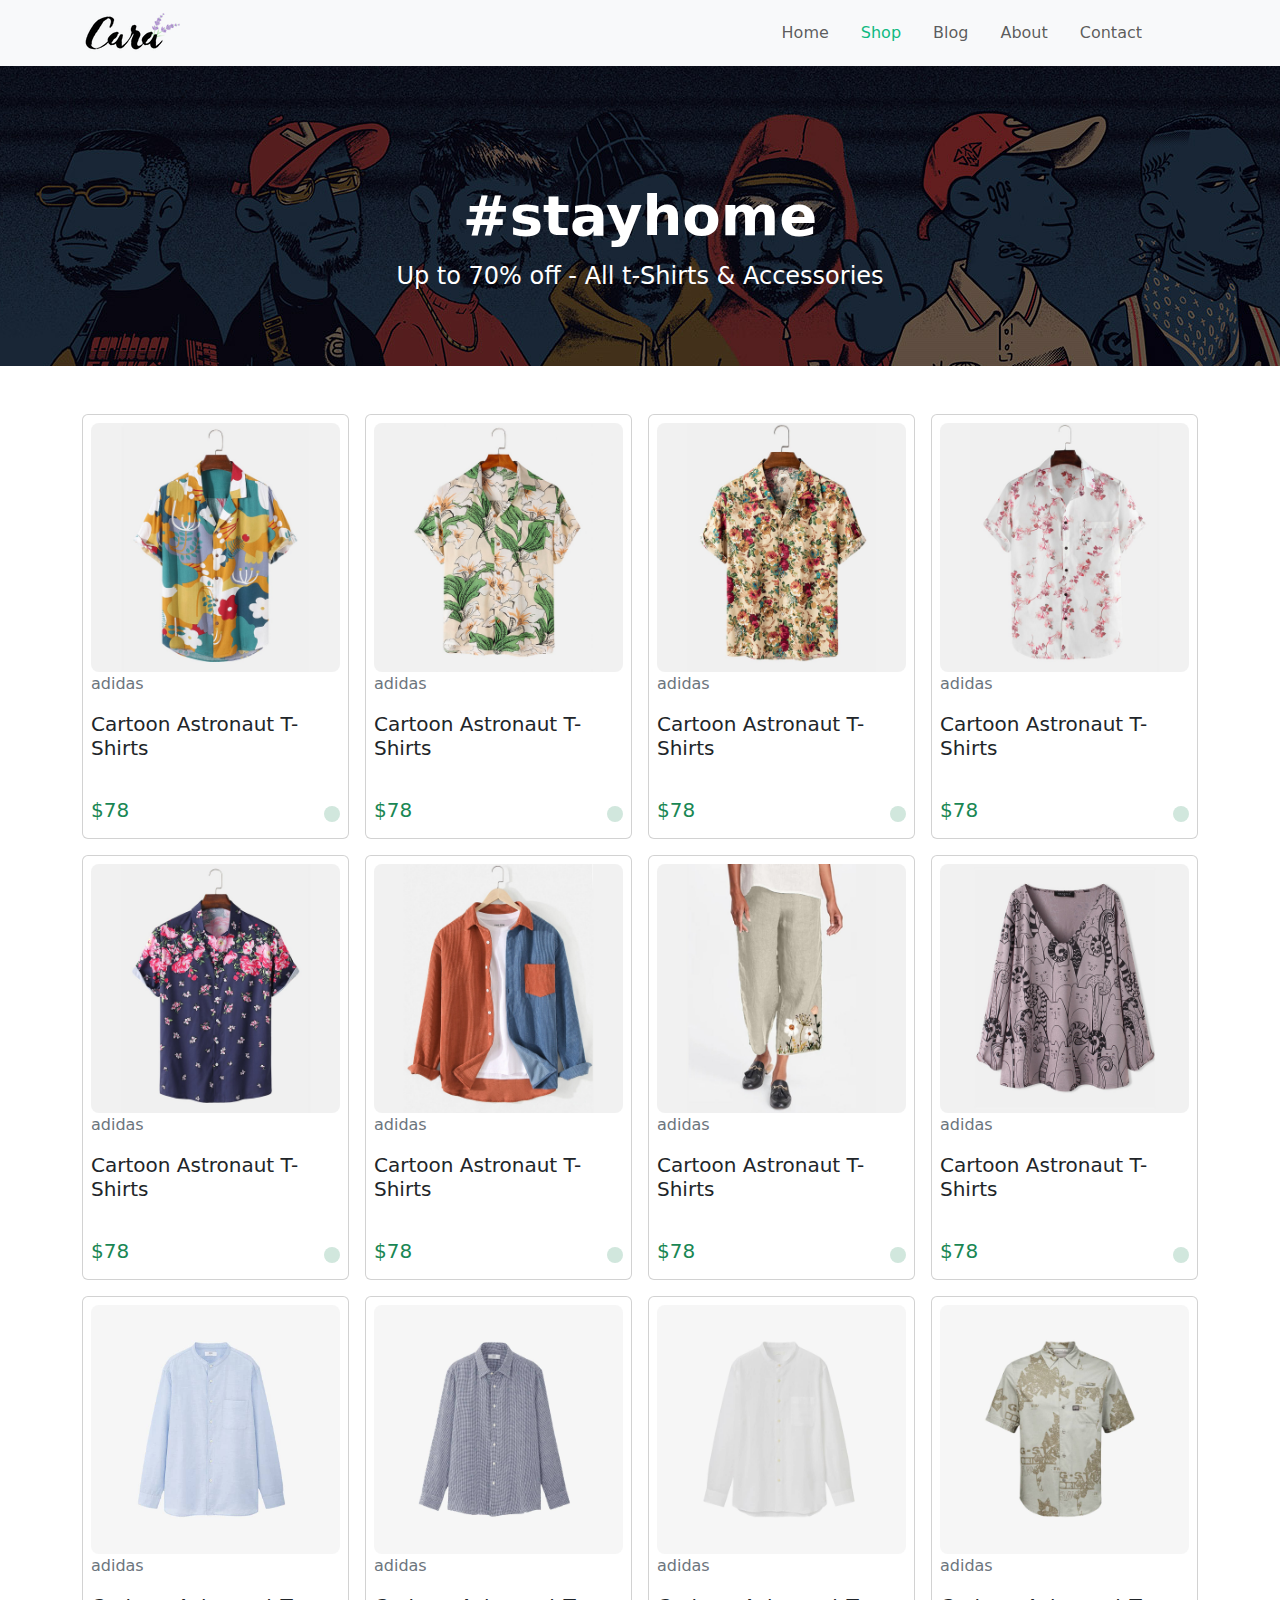
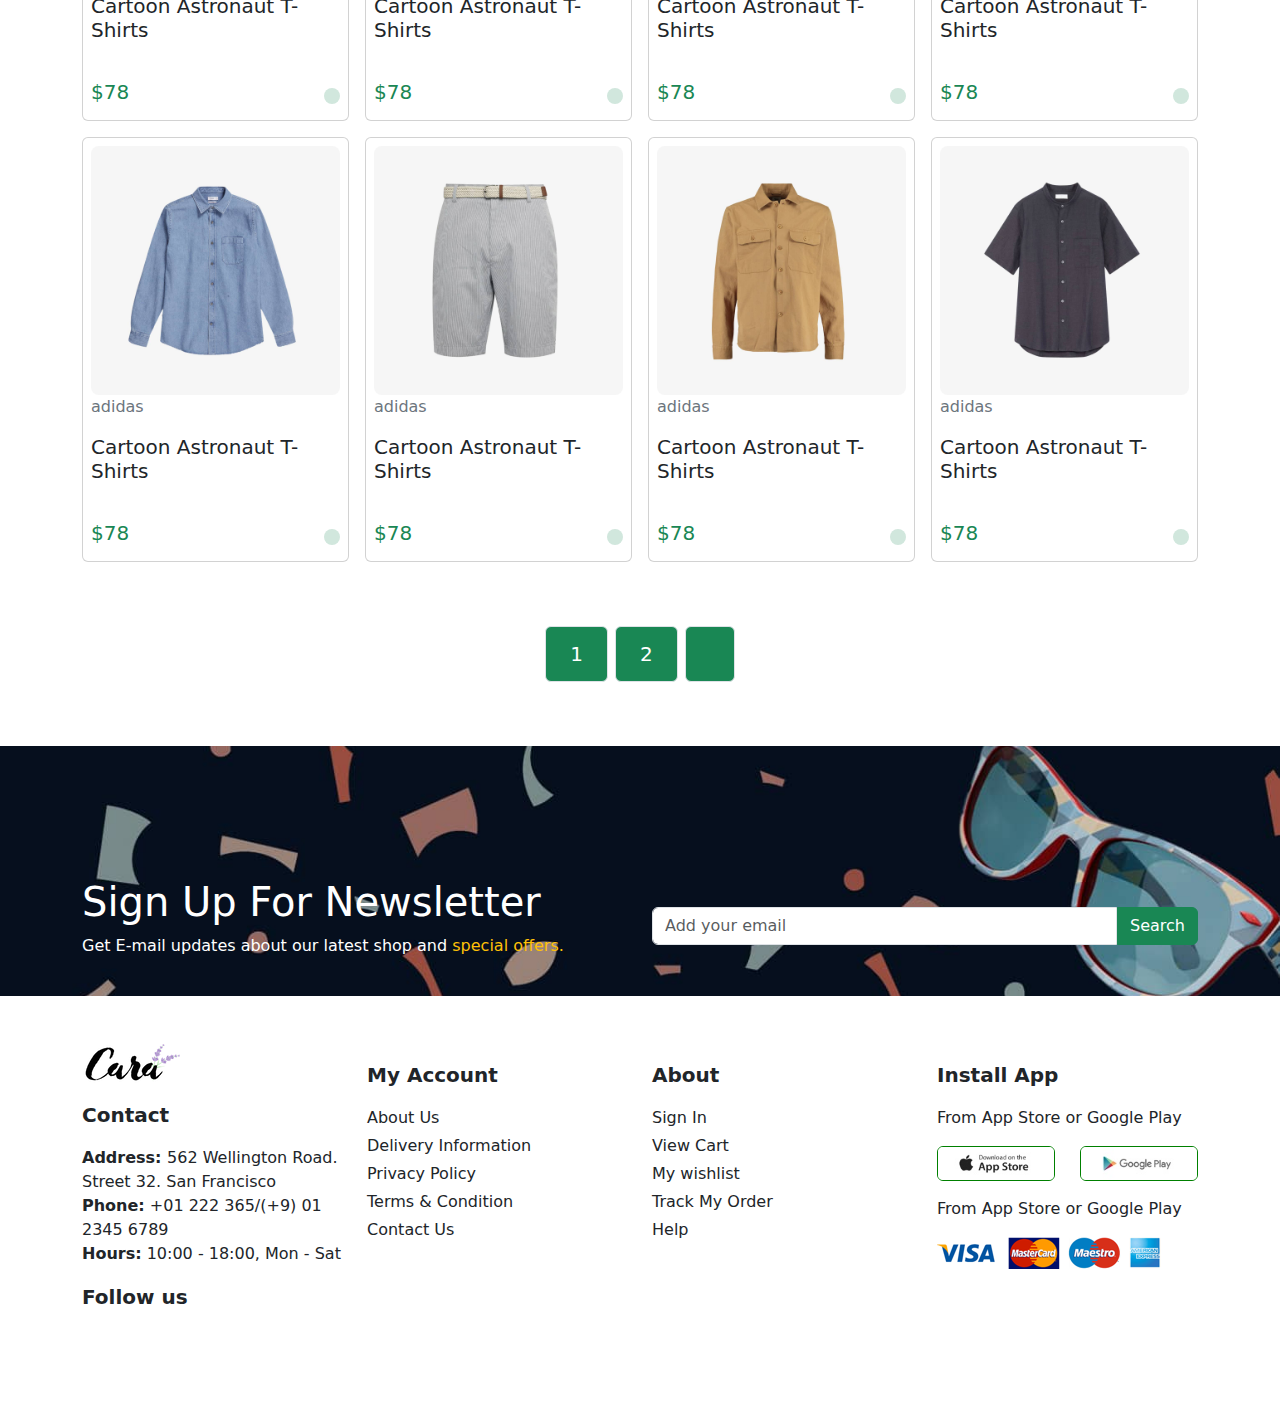
<file: pages/shop.html>
<!DOCTYPE html>
<html lang="en">
  <head>
    <meta charset="UTF-8" />
    <meta http-equiv="X-UA-Compatible" content="IE=edge" />
    <meta name="viewport" content="width=device-width, initial-scale=1.0" />
    <title>Document</title>
    <link rel="stylesheet" href="../css/bootstrap.css" />
    <link rel="stylesheet" href="../css/style.css" />
  </head>

  <body>
    <!-- nav -->
    <header
      class="navbar navbar-expand-lg bg-body-tertiary position-sticky top-0 z-1"
    >
      <div class="container">
        <a class="navbar-brand" href="/">
          <img src="../img/logo.png" alt="cara" />
        </a>
        <button
          class="navbar-toggler"
          type="button"
          data-bs-toggle="collapse"
          data-bs-target="#navbarNav"
          aria-controls="navbarNav"
          aria-expanded="false"
          aria-label="Toggle navigation"
        >
          <span class="navbar-toggler-icon"></span>
        </button>
        <nav class="collapse navbar-collapse" id="navbarNav">
          <ul class="navbar-nav ms-auto">
            <li class="nav-item">
              <a class="nav-link fs-6 fw-medium me-3" href="../index.html"
                >Home</a
              >
            </li>
            <li class="nav-item">
              <a class="nav-link fs-6 fw-medium me-3 active" href="./shop.html"
                >Shop</a
              >
            </li>
            <li class="nav-item">
              <a class="nav-link fs-6 fw-medium me-3" href="./blog.html"
                >Blog</a
              >
            </li>
            <li class="nav-item">
              <a class="nav-link fs-6 fw-medium me-3" href="./about.html"
                >About</a
              >
            </li>
            <li class="nav-item">
              <a class="nav-link fs-6 fw-medium me-3" href="./contact.html"
                >Contact</a
              >
            </li>
            <li class="nav-item">
              <a class="nav-link fs-6 fw-medium me-3" href="#"
                ><iconify-icon
                  icon="ph:bag-light"
                  width="24"
                  height="24"
                ></iconify-icon
              ></a>
            </li>
          </ul>
        </nav>
      </div>
    </header>

    <main>
      <!-- call to action banner -->
      <section class="shop-banner">
        <div
          class="container text-white d-flex flex-column justify-content-center align-items-center text-center"
          style="height: 40vh"
        >
          <h1 class="display-4 fw-semibold">#stayhome</h1>
          <p class="lead fs-4">Up to 70% off - All t-Shirts & Accessories</p>
        </div>
      </section>
      <!-- product cards -->
      <section class="container py-5">
        <div class="row g-3 products-row">
          <div class="col-sm-6 col-md-4 col-lg-3">
            <div class="card p-2">
              <img
                class="card-img-top rounded-3"
                src="../img/products/f1.jpg"
                alt=""
              />
              <p class="text-secondary">adidas</p>
              <h5 class="card-title">Cartoon Astronaut T-Shirts</h5>
              <div class="review-stars fs-5 text-warning">
                <iconify-icon icon="material-symbols:star"></iconify-icon>
                <iconify-icon icon="material-symbols:star"></iconify-icon>
                <iconify-icon icon="material-symbols:star"></iconify-icon>
                <iconify-icon icon="material-symbols:star"></iconify-icon>
                <iconify-icon icon="material-symbols:star"></iconify-icon>
              </div>
              <div
                class="price-cart d-flex align-items-center justify-content-between"
              >
                <h5 class="text-success">$78</h5>
                <div
                  class="fs-3 bg-success-subtle text-success rounded-circle d-flex justify-content-center align-items-center p-2"
                >
                  <iconify-icon icon="mdi-light:cart"></iconify-icon>
                </div>
              </div>
            </div>
          </div>
          <div class="col-sm-6 col-md-4 col-lg-3">
            <div class="card p-2">
              <img
                class="card-img-top rounded-3"
                src="../img/products/f2.jpg"
                alt=""
              />
              <p class="text-secondary">adidas</p>
              <h5 class="card-title">Cartoon Astronaut T-Shirts</h5>
              <div class="review-stars fs-5 text-warning">
                <iconify-icon icon="material-symbols:star"></iconify-icon>
                <iconify-icon icon="material-symbols:star"></iconify-icon>
                <iconify-icon icon="material-symbols:star"></iconify-icon>
                <iconify-icon icon="material-symbols:star"></iconify-icon>
                <iconify-icon icon="material-symbols:star"></iconify-icon>
              </div>
              <div
                class="price-cart d-flex align-items-center justify-content-between"
              >
                <h5 class="text-success">$78</h5>
                <div
                  class="fs-3 bg-success-subtle text-success rounded-circle d-flex justify-content-center align-items-center p-2"
                >
                  <iconify-icon icon="mdi-light:cart"></iconify-icon>
                </div>
              </div>
            </div>
          </div>
          <div class="col-sm-6 col-md-4 col-lg-3">
            <div class="card p-2">
              <img
                class="card-img-top rounded-3"
                src="../img/products/f3.jpg"
                alt=""
              />
              <p class="text-secondary">adidas</p>
              <h5 class="card-title">Cartoon Astronaut T-Shirts</h5>
              <div class="review-stars fs-5 text-warning">
                <iconify-icon icon="material-symbols:star"></iconify-icon>
                <iconify-icon icon="material-symbols:star"></iconify-icon>
                <iconify-icon icon="material-symbols:star"></iconify-icon>
                <iconify-icon icon="material-symbols:star"></iconify-icon>
                <iconify-icon icon="material-symbols:star"></iconify-icon>
              </div>
              <div
                class="price-cart d-flex align-items-center justify-content-between"
              >
                <h5 class="text-success">$78</h5>
                <div
                  class="fs-3 bg-success-subtle text-success rounded-circle d-flex justify-content-center align-items-center p-2"
                >
                  <iconify-icon icon="mdi-light:cart"></iconify-icon>
                </div>
              </div>
            </div>
          </div>
          <div class="col-sm-6 col-md-4 col-lg-3">
            <div class="card p-2">
              <img
                class="card-img-top rounded-3"
                src="../img/products/f4.jpg"
                alt=""
              />
              <p class="text-secondary">adidas</p>
              <h5 class="card-title">Cartoon Astronaut T-Shirts</h5>
              <div class="review-stars fs-5 text-warning">
                <iconify-icon icon="material-symbols:star"></iconify-icon>
                <iconify-icon icon="material-symbols:star"></iconify-icon>
                <iconify-icon icon="material-symbols:star"></iconify-icon>
                <iconify-icon icon="material-symbols:star"></iconify-icon>
                <iconify-icon icon="material-symbols:star"></iconify-icon>
              </div>
              <div
                class="price-cart d-flex align-items-center justify-content-between"
              >
                <h5 class="text-success">$78</h5>
                <div
                  class="fs-3 bg-success-subtle text-success rounded-circle d-flex justify-content-center align-items-center p-2"
                >
                  <iconify-icon icon="mdi-light:cart"></iconify-icon>
                </div>
              </div>
            </div>
          </div>
          <div class="col-sm-6 col-md-4 col-lg-3">
            <div class="card p-2">
              <img
                class="card-img-top rounded-3"
                src="../img/products/f5.jpg"
                alt=""
              />
              <p class="text-secondary">adidas</p>
              <h5 class="card-title">Cartoon Astronaut T-Shirts</h5>
              <div class="review-stars fs-5 text-warning">
                <iconify-icon icon="material-symbols:star"></iconify-icon>
                <iconify-icon icon="material-symbols:star"></iconify-icon>
                <iconify-icon icon="material-symbols:star"></iconify-icon>
                <iconify-icon icon="material-symbols:star"></iconify-icon>
                <iconify-icon icon="material-symbols:star"></iconify-icon>
              </div>
              <div
                class="price-cart d-flex align-items-center justify-content-between"
              >
                <h5 class="text-success">$78</h5>
                <div
                  class="fs-3 bg-success-subtle text-success rounded-circle d-flex justify-content-center align-items-center p-2"
                >
                  <iconify-icon icon="mdi-light:cart"></iconify-icon>
                </div>
              </div>
            </div>
          </div>
          <div class="col-sm-6 col-md-4 col-lg-3">
            <div class="card p-2">
              <img
                class="card-img-top rounded-3"
                src="../img/products/f6.jpg"
                alt=""
              />
              <p class="text-secondary">adidas</p>
              <h5 class="card-title">Cartoon Astronaut T-Shirts</h5>
              <div class="review-stars fs-5 text-warning">
                <iconify-icon icon="material-symbols:star"></iconify-icon>
                <iconify-icon icon="material-symbols:star"></iconify-icon>
                <iconify-icon icon="material-symbols:star"></iconify-icon>
                <iconify-icon icon="material-symbols:star"></iconify-icon>
                <iconify-icon icon="material-symbols:star"></iconify-icon>
              </div>
              <div
                class="price-cart d-flex align-items-center justify-content-between"
              >
                <h5 class="text-success">$78</h5>
                <div
                  class="fs-3 bg-success-subtle text-success rounded-circle d-flex justify-content-center align-items-center p-2"
                >
                  <iconify-icon icon="mdi-light:cart"></iconify-icon>
                </div>
              </div>
            </div>
          </div>
          <div class="col-sm-6 col-md-4 col-lg-3">
            <div class="card p-2">
              <img
                class="card-img-top rounded-3"
                src="../img/products/f7.jpg"
                alt=""
              />
              <p class="text-secondary">adidas</p>
              <h5 class="card-title">Cartoon Astronaut T-Shirts</h5>
              <div class="review-stars fs-5 text-warning">
                <iconify-icon icon="material-symbols:star"></iconify-icon>
                <iconify-icon icon="material-symbols:star"></iconify-icon>
                <iconify-icon icon="material-symbols:star"></iconify-icon>
                <iconify-icon icon="material-symbols:star"></iconify-icon>
                <iconify-icon icon="material-symbols:star"></iconify-icon>
              </div>
              <div
                class="price-cart d-flex align-items-center justify-content-between"
              >
                <h5 class="text-success">$78</h5>
                <div
                  class="fs-3 bg-success-subtle text-success rounded-circle d-flex justify-content-center align-items-center p-2"
                >
                  <iconify-icon icon="mdi-light:cart"></iconify-icon>
                </div>
              </div>
            </div>
          </div>
          <div class="col-sm-6 col-md-4 col-lg-3">
            <div class="card p-2">
              <img
                class="card-img-top rounded-3"
                src="../img/products/f8.jpg"
                alt=""
              />
              <p class="text-secondary">adidas</p>
              <h5 class="card-title">Cartoon Astronaut T-Shirts</h5>
              <div class="review-stars fs-5 text-warning">
                <iconify-icon icon="material-symbols:star"></iconify-icon>
                <iconify-icon icon="material-symbols:star"></iconify-icon>
                <iconify-icon icon="material-symbols:star"></iconify-icon>
                <iconify-icon icon="material-symbols:star"></iconify-icon>
                <iconify-icon icon="material-symbols:star"></iconify-icon>
              </div>
              <div
                class="price-cart d-flex align-items-center justify-content-between"
              >
                <h5 class="text-success">$78</h5>
                <div
                  class="fs-3 bg-success-subtle text-success rounded-circle d-flex justify-content-center align-items-center p-2"
                >
                  <iconify-icon icon="mdi-light:cart"></iconify-icon>
                </div>
              </div>
            </div>
          </div>
          <!--  -->
          <div class="col-sm-6 col-md-4 col-lg-3">
            <div class="card p-2">
              <img
                class="card-img-top rounded-3"
                src="../img/products/n1.jpg"
                alt=""
              />
              <p class="text-secondary">adidas</p>
              <h5 class="card-title">Cartoon Astronaut T-Shirts</h5>
              <div class="review-stars fs-5 text-warning">
                <iconify-icon icon="material-symbols:star"></iconify-icon>
                <iconify-icon icon="material-symbols:star"></iconify-icon>
                <iconify-icon icon="material-symbols:star"></iconify-icon>
                <iconify-icon icon="material-symbols:star"></iconify-icon>
                <iconify-icon icon="material-symbols:star"></iconify-icon>
              </div>
              <div
                class="price-cart d-flex align-items-center justify-content-between"
              >
                <h5 class="text-success">$78</h5>
                <div
                  class="fs-3 bg-success-subtle text-success rounded-circle d-flex justify-content-center align-items-center p-2"
                >
                  <iconify-icon icon="mdi-light:cart"></iconify-icon>
                </div>
              </div>
            </div>
          </div>
          <div class="col-sm-6 col-md-4 col-lg-3">
            <div class="card p-2">
              <img
                class="card-img-top rounded-3"
                src="../img/products/n2.jpg"
                alt=""
              />
              <p class="text-secondary">adidas</p>
              <h5 class="card-title">Cartoon Astronaut T-Shirts</h5>
              <div class="review-stars fs-5 text-warning">
                <iconify-icon icon="material-symbols:star"></iconify-icon>
                <iconify-icon icon="material-symbols:star"></iconify-icon>
                <iconify-icon icon="material-symbols:star"></iconify-icon>
                <iconify-icon icon="material-symbols:star"></iconify-icon>
                <iconify-icon icon="material-symbols:star"></iconify-icon>
              </div>
              <div
                class="price-cart d-flex align-items-center justify-content-between"
              >
                <h5 class="text-success">$78</h5>
                <div
                  class="fs-3 bg-success-subtle text-success rounded-circle d-flex justify-content-center align-items-center p-2"
                >
                  <iconify-icon icon="mdi-light:cart"></iconify-icon>
                </div>
              </div>
            </div>
          </div>
          <div class="col-sm-6 col-md-4 col-lg-3">
            <div class="card p-2">
              <img
                class="card-img-top rounded-3"
                src="../img/products/n3.jpg"
                alt=""
              />
              <p class="text-secondary">adidas</p>
              <h5 class="card-title">Cartoon Astronaut T-Shirts</h5>
              <div class="review-stars fs-5 text-warning">
                <iconify-icon icon="material-symbols:star"></iconify-icon>
                <iconify-icon icon="material-symbols:star"></iconify-icon>
                <iconify-icon icon="material-symbols:star"></iconify-icon>
                <iconify-icon icon="material-symbols:star"></iconify-icon>
                <iconify-icon icon="material-symbols:star"></iconify-icon>
              </div>
              <div
                class="price-cart d-flex align-items-center justify-content-between"
              >
                <h5 class="text-success">$78</h5>
                <div
                  class="fs-3 bg-success-subtle text-success rounded-circle d-flex justify-content-center align-items-center p-2"
                >
                  <iconify-icon icon="mdi-light:cart"></iconify-icon>
                </div>
              </div>
            </div>
          </div>
          <div class="col-sm-6 col-md-4 col-lg-3">
            <div class="card p-2">
              <img
                class="card-img-top rounded-3"
                src="../img/products/n4.jpg"
                alt=""
              />
              <p class="text-secondary">adidas</p>
              <h5 class="card-title">Cartoon Astronaut T-Shirts</h5>
              <div class="review-stars fs-5 text-warning">
                <iconify-icon icon="material-symbols:star"></iconify-icon>
                <iconify-icon icon="material-symbols:star"></iconify-icon>
                <iconify-icon icon="material-symbols:star"></iconify-icon>
                <iconify-icon icon="material-symbols:star"></iconify-icon>
                <iconify-icon icon="material-symbols:star"></iconify-icon>
              </div>
              <div
                class="price-cart d-flex align-items-center justify-content-between"
              >
                <h5 class="text-success">$78</h5>
                <div
                  class="fs-3 bg-success-subtle text-success rounded-circle d-flex justify-content-center align-items-center p-2"
                >
                  <iconify-icon icon="mdi-light:cart"></iconify-icon>
                </div>
              </div>
            </div>
          </div>
          <div class="col-sm-6 col-md-4 col-lg-3">
            <div class="card p-2">
              <img
                class="card-img-top rounded-3"
                src="../img/products/n5.jpg"
                alt=""
              />
              <p class="text-secondary">adidas</p>
              <h5 class="card-title">Cartoon Astronaut T-Shirts</h5>
              <div class="review-stars fs-5 text-warning">
                <iconify-icon icon="material-symbols:star"></iconify-icon>
                <iconify-icon icon="material-symbols:star"></iconify-icon>
                <iconify-icon icon="material-symbols:star"></iconify-icon>
                <iconify-icon icon="material-symbols:star"></iconify-icon>
                <iconify-icon icon="material-symbols:star"></iconify-icon>
              </div>
              <div
                class="price-cart d-flex align-items-center justify-content-between"
              >
                <h5 class="text-success">$78</h5>
                <div
                  class="fs-3 bg-success-subtle text-success rounded-circle d-flex justify-content-center align-items-center p-2"
                >
                  <iconify-icon icon="mdi-light:cart"></iconify-icon>
                </div>
              </div>
            </div>
          </div>
          <div class="col-sm-6 col-md-4 col-lg-3">
            <div class="card p-2">
              <img
                class="card-img-top rounded-3"
                src="../img/products/n6.jpg"
                alt=""
              />
              <p class="text-secondary">adidas</p>
              <h5 class="card-title">Cartoon Astronaut T-Shirts</h5>
              <div class="review-stars fs-5 text-warning">
                <iconify-icon icon="material-symbols:star"></iconify-icon>
                <iconify-icon icon="material-symbols:star"></iconify-icon>
                <iconify-icon icon="material-symbols:star"></iconify-icon>
                <iconify-icon icon="material-symbols:star"></iconify-icon>
                <iconify-icon icon="material-symbols:star"></iconify-icon>
              </div>
              <div
                class="price-cart d-flex align-items-center justify-content-between"
              >
                <h5 class="text-success">$78</h5>
                <div
                  class="fs-3 bg-success-subtle text-success rounded-circle d-flex justify-content-center align-items-center p-2"
                >
                  <iconify-icon icon="mdi-light:cart"></iconify-icon>
                </div>
              </div>
            </div>
          </div>
          <div class="col-sm-6 col-md-4 col-lg-3">
            <div class="card p-2">
              <img
                class="card-img-top rounded-3"
                src="../img/products/n7.jpg"
                alt=""
              />
              <p class="text-secondary">adidas</p>
              <h5 class="card-title">Cartoon Astronaut T-Shirts</h5>
              <div class="review-stars fs-5 text-warning">
                <iconify-icon icon="material-symbols:star"></iconify-icon>
                <iconify-icon icon="material-symbols:star"></iconify-icon>
                <iconify-icon icon="material-symbols:star"></iconify-icon>
                <iconify-icon icon="material-symbols:star"></iconify-icon>
                <iconify-icon icon="material-symbols:star"></iconify-icon>
              </div>
              <div
                class="price-cart d-flex align-items-center justify-content-between"
              >
                <h5 class="text-success">$78</h5>
                <div
                  class="fs-3 bg-success-subtle text-success rounded-circle d-flex justify-content-center align-items-center p-2"
                >
                  <iconify-icon icon="mdi-light:cart"></iconify-icon>
                </div>
              </div>
            </div>
          </div>
          <div class="col-sm-6 col-md-4 col-lg-3">
            <div class="card p-2">
              <img
                class="card-img-top rounded-3"
                src="../img/products/n8.jpg"
                alt=""
              />
              <p class="text-secondary">adidas</p>
              <h5 class="card-title">Cartoon Astronaut T-Shirts</h5>
              <div class="review-stars fs-5 text-warning">
                <iconify-icon icon="material-symbols:star"></iconify-icon>
                <iconify-icon icon="material-symbols:star"></iconify-icon>
                <iconify-icon icon="material-symbols:star"></iconify-icon>
                <iconify-icon icon="material-symbols:star"></iconify-icon>
                <iconify-icon icon="material-symbols:star"></iconify-icon>
              </div>
              <div
                class="price-cart d-flex align-items-center justify-content-between"
              >
                <h5 class="text-success" class="text-success">$78</h5>
                <div
                  class="fs-3 bg-success-subtle text-success rounded-circle d-flex justify-content-center align-items-center p-2"
                >
                  <iconify-icon icon="mdi-light:cart"></iconify-icon>
                </div>
              </div>
            </div>
          </div>
          <!-- pagination -->
          <nav class="z-0">
            <ul class="pagination pagination-lg justify-content-center mt-5">
              <li class="page-item me-2">
                <span class="page-link bg-success text-white rounded">1</span>
              </li>
              <li class="page-item me-2">
                <a href="#" class="page-link bg-success text-white rounded"
                  >2</a
                >
              </li>
              <li class="page-item">
                <a href="#" class="page-link bg-success text-white rounded">
                  <iconify-icon icon="mdi:arrow-right"></iconify-icon>
                </a>
              </li>
            </ul>
          </nav>
        </div>
      </section>
      <!-- newsletter section -->
      <section class="banner">
        <div class="container text-white">
          <div
            class="row d-flex justify-content-center align-items-center text-center text-md-start"
            style="height: 40vh"
          >
            <div class="col-md-6">
              <h1 class="text-capitalize">sign up for newsletter</h1>
              <p>
                Get E-mail updates about our latest shop and
                <span class="text-warning">special offers.</span>
              </p>
            </div>
            <div class="col-md-6">
              <form class="d-flex" role="email">
                <input
                  class="form-control rounded-0 rounded-start"
                  type="email"
                  placeholder="Add your email"
                  aria-label="Search"
                />
                <button
                  class="btn btn-success rounded-0 rounded-end"
                  type="submit"
                >
                  Search
                </button>
              </form>
            </div>
          </div>
        </div>
      </section>
    </main>

    <!-- footer -->
    <footer class="container py-5">
      <div class="row g-sm-2 g-md-4">
        <div class="col-sm-6 col-md-4 col-lg-3">
          <a href="/" class="navbar-brand">
            <img src="../img/logo.png" alt="cara logo" class="img-fluid" />
          </a>
          <p class="my-3 fw-semibold fs-5">Contact</p>
          <ul class="list-group">
            <li class="list-group">
              <article>
                <b>Address: </b> 562 Wellington Road. Street 32. San Francisco
              </article>
            </li>
            <li class="list-group">
              <article><b>Phone:</b> +01 222 365/(+9) 01 2345 6789</article>
            </li>
            <li class="list-group">
              <article><b>Hours:</b> 10:00 - 18:00, Mon - Sat</article>
            </li>
          </ul>
          <p class="my-3 fw-semibold fs-5">Follow us</p>
          <a
            href="https://www.facebook.com"
            target="_blank"
            class="link-offset-2 link-underline link-underline-opacity-0 fs-5 me-1 link-dark"
          >
            <iconify-icon icon="vaadin:facebook"></iconify-icon>
          </a>
          <a
            href="https://www.x.com"
            target="_blank"
            class="link-offset-2 link-underline link-underline-opacity-0 fs-5 me-1 link-dark"
          >
            <iconify-icon icon="vaadin:twitter"></iconify-icon>
          </a>
          <a
            href="https://www.instagram.com"
            target="_blank"
            class="link-offset-2 link-underline link-underline-opacity-0 fs-5 me-1 link-dark"
          >
            <iconify-icon icon="ri:instagram-line"></iconify-icon>
          </a>
          <a
            href="https://www.pinterest.com"
            target="_blank"
            class="link-offset-2 link-underline link-underline-opacity-0 fs-5 me-1 link-dark"
          >
            <iconify-icon icon="hugeicons:pinterest"></iconify-icon>
          </a>
          <a
            href="https://www.youtube.com"
            target="_blank"
            class="link-offset-2 link-underline link-underline-opacity-0 fs-5 me-1 link-dark"
          >
            <iconify-icon icon="mingcute:youtube-fill"></iconify-icon>
          </a>
        </div>
        <div class="col-sm-6 col-md-4 col-lg-3">
          <p class="my-3 fw-semibold fs-5">My Account</p>
          <ul class="navbar-nav">
            <li class="nav-item">
              <a class="nav-link py-0 pb-1" href="#">About Us</a>
            </li>
            <li class="nav-item">
              <a class="nav-link py-0 pb-1" href="#">Delivery Information</a>
            </li>
            <li class="nav-item">
              <a class="nav-link py-0 pb-1" href="#">Privacy Policy</a>
            </li>
            <li class="nav-item">
              <a class="nav-link py-0 pb-1" href="#">Terms & Condition</a>
            </li>
            <li class="nav-item">
              <a class="nav-link py-0" href="#">Contact Us</a>
            </li>
          </ul>
        </div>
        <div class="col-sm-6 col-md-4 col-lg-3">
          <p class="my-3 fw-semibold fs-5">About</p>
          <ul class="navbar-nav">
            <li class="nav-item">
              <a class="nav-link py-0 pb-1" href="#">Sign In</a>
            </li>
            <li class="nav-item">
              <a class="nav-link py-0 pb-1" href="#">View Cart</a>
            </li>
            <li class="nav-item">
              <a class="nav-link py-0 pb-1" href="#">My wishlist</a>
            </li>
            <li class="nav-item">
              <a class="nav-link py-0 pb-1" href="#">Track My Order</a>
            </li>
            <li class="nav-item">
              <a class="nav-link py-0" href="#">Help</a>
            </li>
          </ul>
        </div>
        <div class="col-sm-6 col-md-4 col-lg-3">
          <p class="my-3 fw-semibold fs-5">Install App</p>
          <p>From App Store or Google Play</p>
          <div class="row">
            <div class="col-6">
              <a href="#">
                <img
                  src="../img/pay/app.jpg"
                  class="app-img rounded img-fluid"
                  alt=""
                />
              </a>
            </div>
            <div class="col-6">
              <a href="#">
                <img
                  src="../img/pay/play.jpg"
                  class="app-img rounded img-fluid"
                  alt=""
                />
              </a>
            </div>
          </div>
          <p class="mt-3">From App Store or Google Play</p>
          <a href="#" class="navbar-brand">
            <img src="../img/pay/pay.png" alt="" class="img-fluid" />
          </a>
        </div>
      </div>
    </footer>

    <!-- icon js -->
    <script src="../js/icon.js"></script>
    <!-- bootstrap js -->
    <script src="../js/bootstrap.js"></script>
    <!-- script js -->
    <script src="../js/script.js"></script>
  </body>
</html>
</file>
<file: css/style.css>
.active{
  color: #10b981 !important;
}

.custom-btn {
  text-decoration: none;
  background-image: url("../img/button.png");
  background-repeat: no-repeat;
  background-position: left;
  padding: 0 70px;
}

.hero-container {
  background-image: url("../img/hero4.png");
  background-repeat: no-repeat;
  background-position: top;
  background-size: cover;
  min-height: 100vh;
}

.review-star {
  color: orange;
  font-size: 27px;
}

.card:hover {
  cursor: pointer;
}

.banner {
  background-image: url("../img/banner/b2.jpg");
  background-repeat: no-repeat;
  background-size: cover;
  background-position: center;
  position: relative;
  height: 250px;
}

.shop-banner {
  background-image: url("../img/banner/b1.jpg");
  background-repeat: no-repeat;
  background-size: cover;
  background-position: center;
  position: relative;
  height: 300px;
}

.blog-banner {
  background-image: url("../img/banner/b19.jpg");
  background-repeat: no-repeat;
  background-size: cover;
  background-position: center;
  position: relative;
  height: 300px;
}

.about-banner {
  background-image: url("../img/about/banner.png");
  background-repeat: no-repeat;
  background-size: cover;
  background-position: center;
  position: relative;
  height: 300px;
}

.blog-img {
  max-height: 340px;
  width: 400px;
}

.app-img {
  border: 1px solid green;
}

@media screen and (max-width: 576px) {
  .hero-container {
    background-position: bottom;
  }
}
</file>
